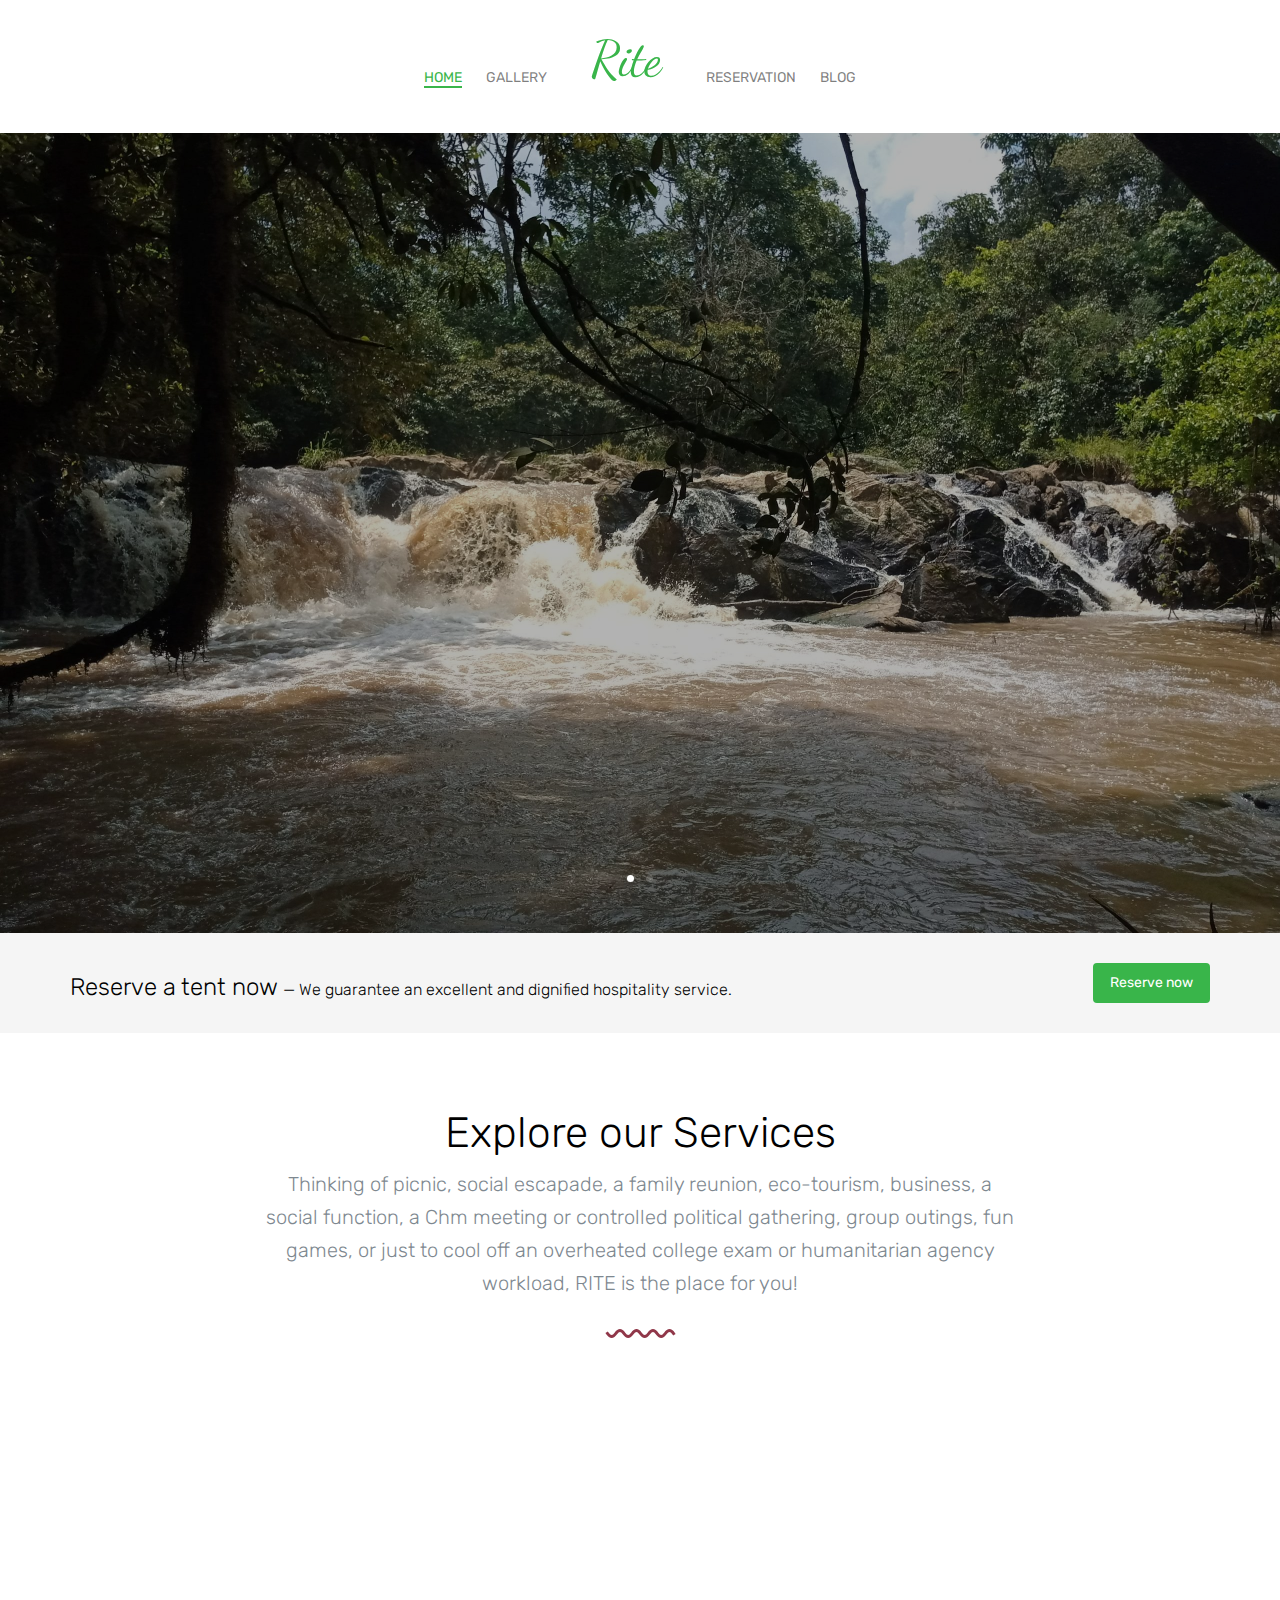
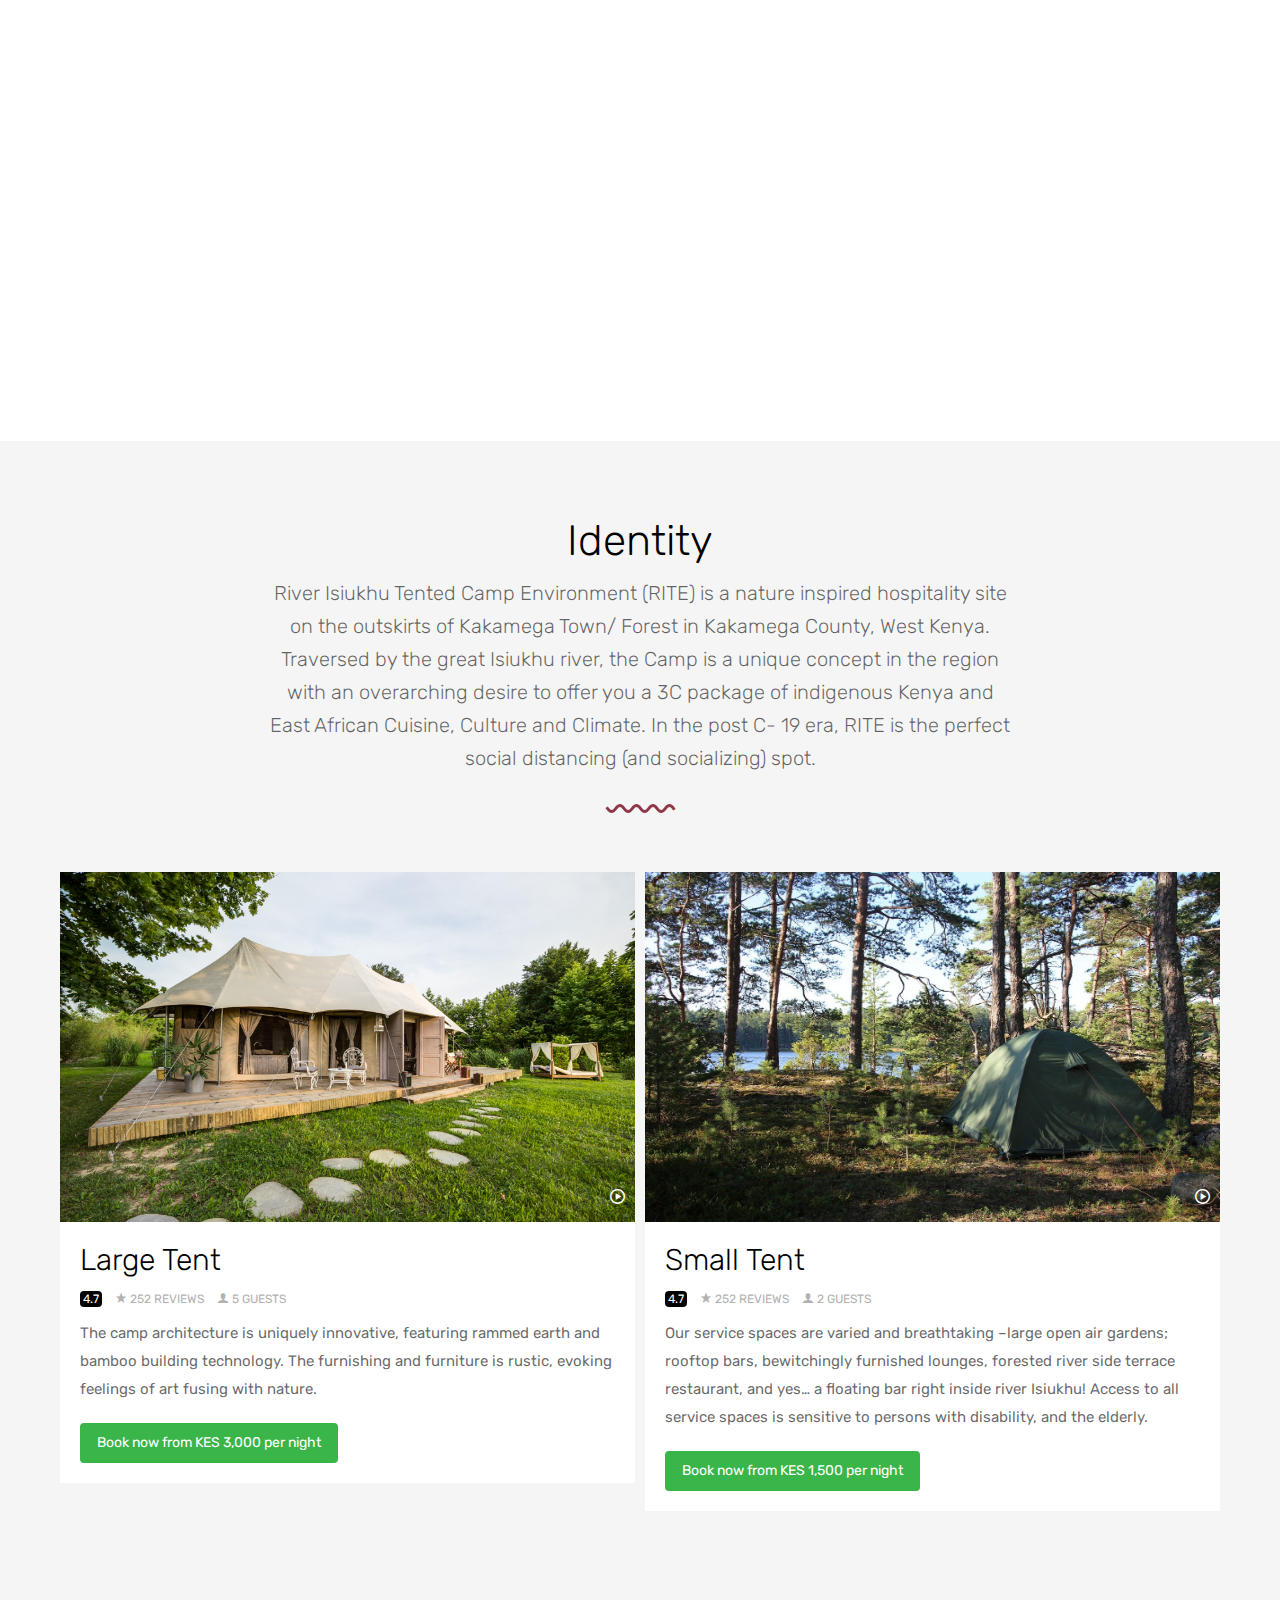
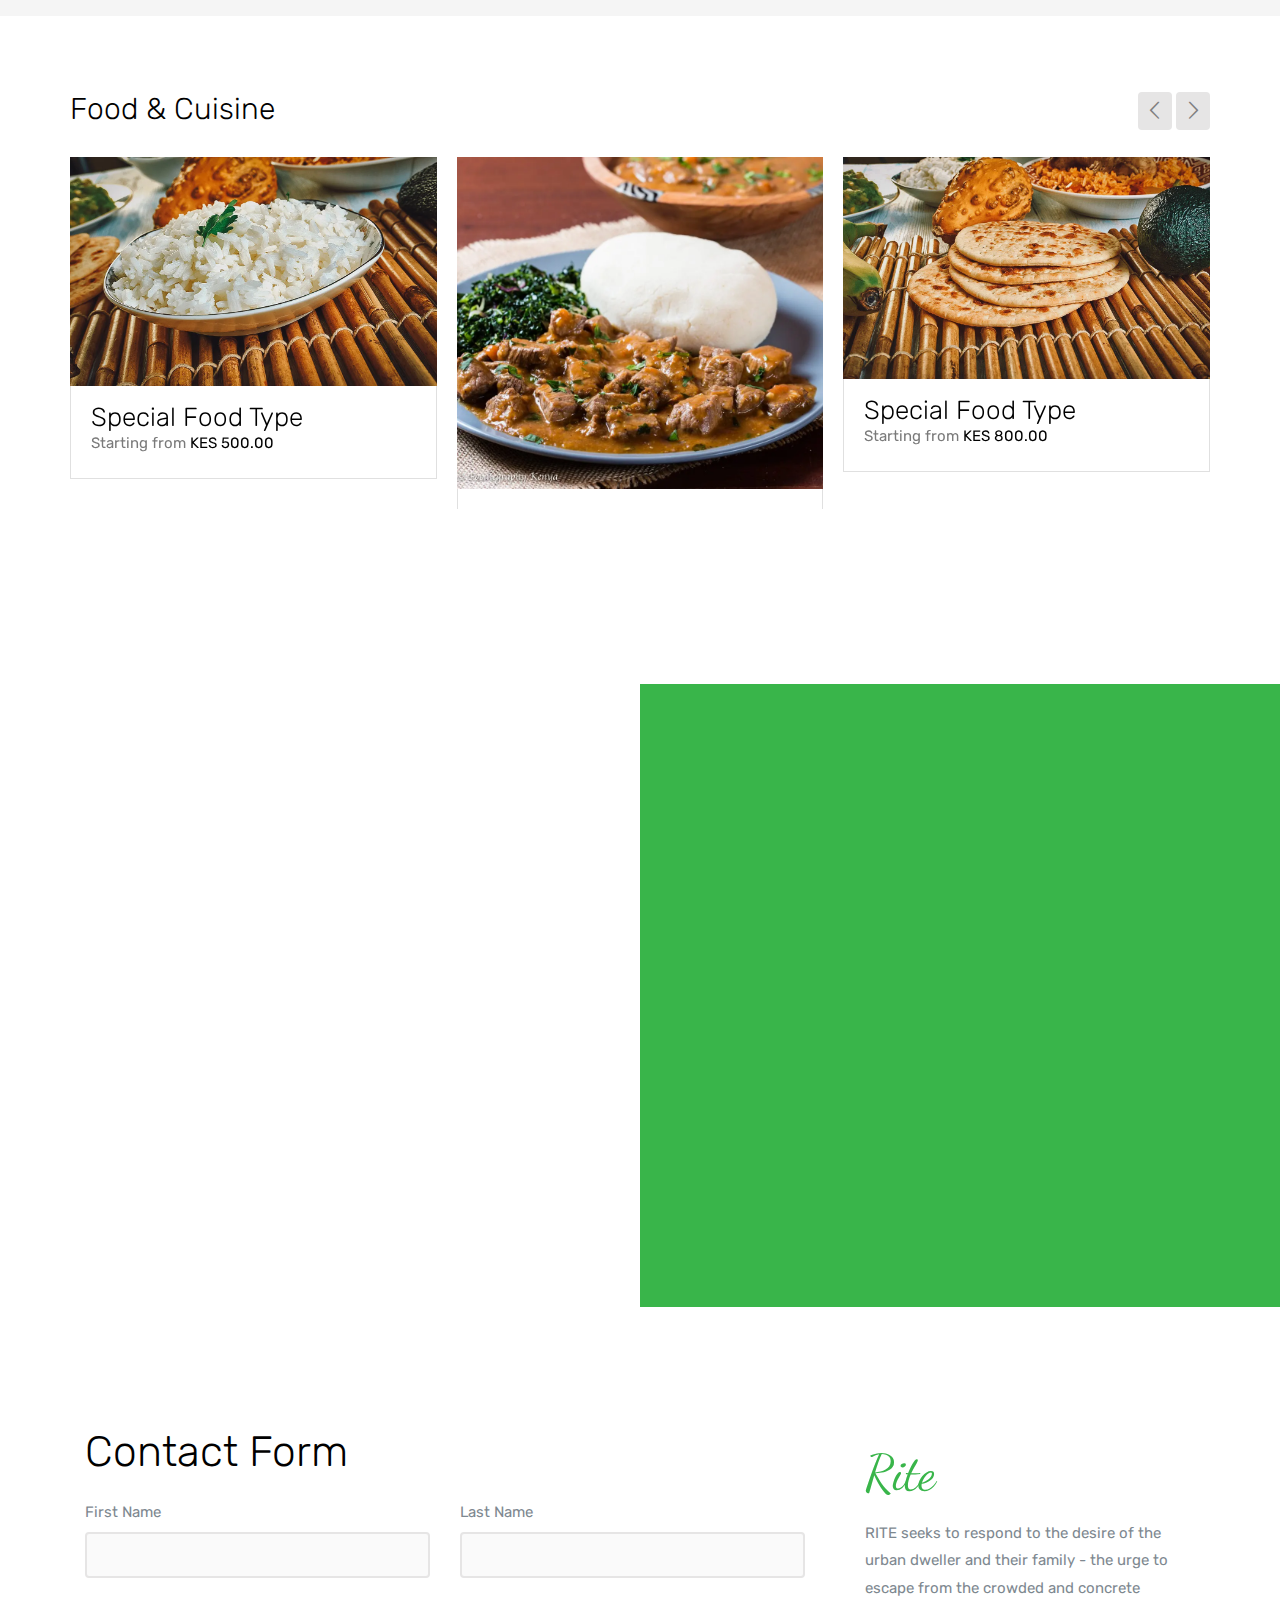
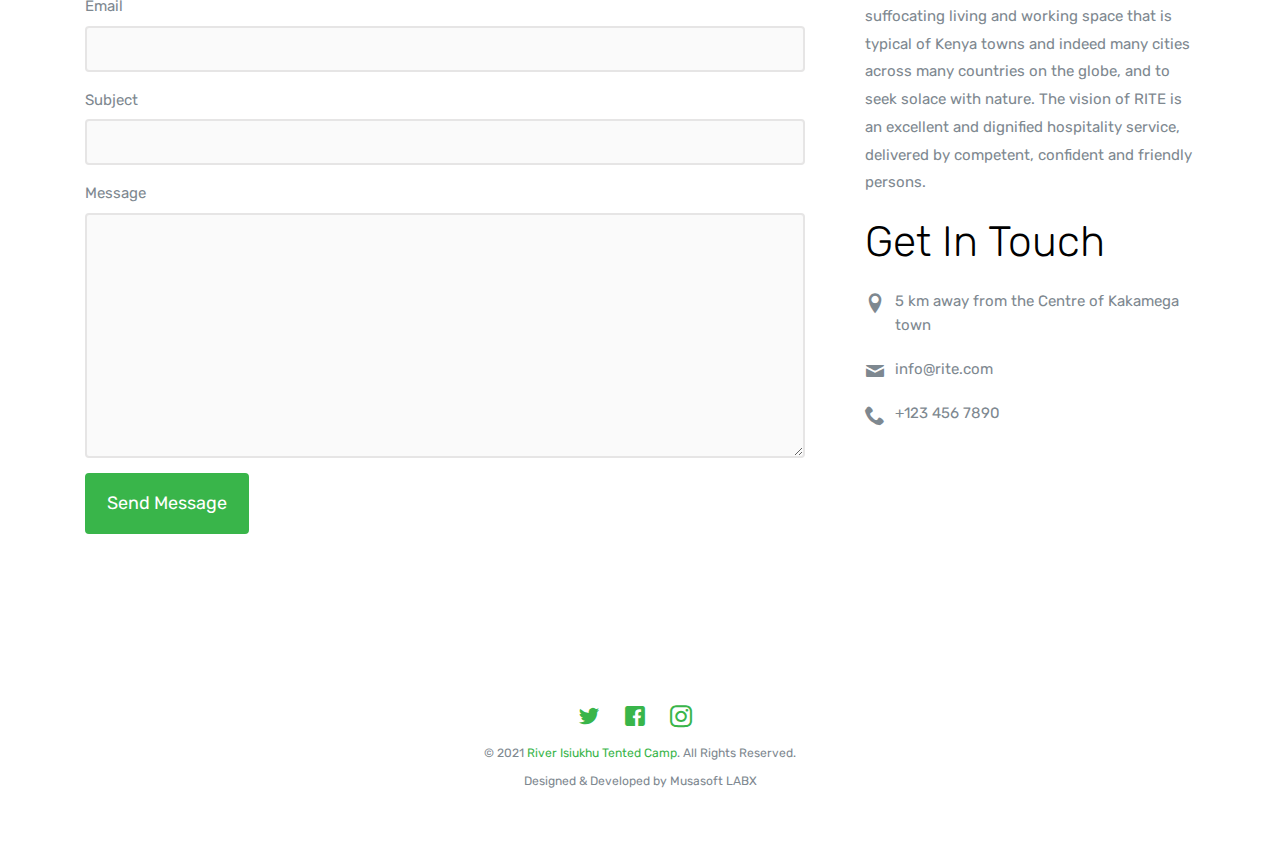
<file: index.html>
<!DOCTYPE html>

<html lang="en">
  <head>
    <meta charset="utf-8" />
    <meta name="viewport" content="width=device-width, initial-scale=1" />
    <title>River Isiukhu Tented Camp</title>
    <meta name="description" content="Free Bootstrap Theme by uicookies.com" />
    <meta
      name="keywords"
      content="free website templates, free bootstrap themes, free template, free bootstrap, free website template"
    />

    <link
      href="https://fonts.googleapis.com/css?family=Crimson+Text:300,400,700|Rubik:300,400,700,900"
      rel="stylesheet"
    />
    <link rel="stylesheet" href="css/styles-merged.css" />
    <link rel="stylesheet" href="css/style.min.css" />
    <link rel="stylesheet" href="css/custom.css" />

    <!--[if lt IE 9]>
      <script src="js/vendor/html5shiv.min.js"></script>
      <script src="js/vendor/respond.min.js"></script>
    <![endif]-->
  </head>
  <body>
    <!-- START: header -->

    <header role="banner" class="probootstrap-header">
      <!-- <div class="container"> -->
      <div class="row">
        <a href="index.html" class="probootstrap-logo visible-xs"
          ><span class="rite">Rite</span></a
        >

        <a href="#" class="probootstrap-burger-menu visible-xs"><i>Menu</i></a>
        <div class="mobile-menu-overlay"></div>

        <nav role="navigation" class="probootstrap-nav hidden-xs">
          <ul class="probootstrap-main-nav">
            <li class="active"><a href="index.html">Home</a></li>
            <li><a href="about.html">Gallery</a></li>
            <li class="hidden-xs probootstrap-logo-center">
              <a href="index.html"><span class="rite">Rite</span></a>
            </li>
            <li><a href="reservation.html">Reservation</a></li>
            <li><a href="blog.html">Blog</a></li>
          </ul>
          <div class="extra-text visible-xs">
            <a href="#" class="probootstrap-burger-menu"><i>Menu</i></a>
            <h5>Connect With Us</h5>
            <ul class="social-buttons">
              <li>
                <a href="#"><i class="icon-twitter"></i></a>
              </li>
              <li>
                <a href="#"><i class="icon-facebook2"></i></a>
              </li>
              <li>
                <a href="#"><i class="icon-instagram2"></i></a>
              </li>
            </ul>
          </div>
        </nav>
      </div>
      <!-- </div> -->
    </header>
    <!-- END: header -->

    <section class="probootstrap-slider flexslider">
      <ul class="slides">
        <li style="background-image: url(img/slider_1.jpg)" class="overlay">
          <div class="container">
            <div class="row">
              <div class="col-md-10 col-md-offset-1">
                <div class="probootstrap-slider-text text-center">
                  <p>
                    <img
                      src="img/curve_white.svg"
                      class="seperator probootstrap-animate"
                      alt="Free HTML5 Bootstrap Template"
                    />
                  </p>
                  <h1 class="probootstrap-heading probootstrap-animate">
                    River Isiukhu Tented Camp
                  </h1>
                  <div class="probootstrap-animate probootstrap-sub-wrap">
                    Offering you a 3C package of indigenous Kenya and East
                    African Cuisine, Culture and Climate.
                  </div>
                </div>
              </div>
            </div>
          </div>
        </li>
        <li style="background-image: url(img/slider_2.jpg)" class="overlay">
          <div class="container">
            <div class="row">
              <div class="col-md-10 col-md-offset-1">
                <div class="probootstrap-slider-text text-center">
                  <p>
                    <img
                      src="img/curve_white.svg"
                      class="seperator probootstrap-animate"
                      alt="Free HTML5 Bootstrap Template"
                    />
                  </p>
                  <h1 class="probootstrap-heading probootstrap-animate">
                    Unwinding getaway environment.
                  </h1>
                  <div class="probootstrap-animate probootstrap-sub-wrap">
                    An excellent and dignified hospitality service, delivered by
                    competent, confident and friendly persons.
                  </div>
                </div>
              </div>
            </div>
          </div>
        </li>
      </ul>
    </section>

    <section class="probootstrap-cta probootstrap-light">
      <div class="container">
        <div class="row">
          <div class="col-md-12">
            <h2 class="probootstrap-cta-heading">
              Reserve a tent now
              <span>
                &mdash; We guarantee an excellent and dignified hospitality
                service.</span
              >
            </h2>
            <div class="probootstrap-cta-button-wrap">
              <a href="#" class="btn btn-primary">Reserve now</a>
            </div>
          </div>
        </div>
      </div>
    </section>

    <section class="probootstrap-section">
      <div class="container">
        <div class="row mb30">
          <div
            class="
              col-md-8 col-md-offset-2
              probootstrap-section-heading
              text-center
            "
          >
            <h2>Explore our Services</h2>
            <p class="lead">
              Thinking of picnic, social escapade, a family reunion,
              eco-tourism, business, a social function, a Chm meeting or
              controlled political gathering, group outings, fun games, or just
              to cool off an overheated college exam or humanitarian agency
              workload, RITE is the place for you!
            </p>
            <p>
              <img
                src="img/curve.svg"
                class="svg"
                alt="Free HTML5 Bootstrap Template"
              />
            </p>
          </div>
        </div>
        <div class="row">
          <div class="col-md-4 service-cus">
            <div class="service left-icon probootstrap-animate">
              <div class="icon">
                <img src="img/icons/tent.png" class="svg" alt="RITE" />
              </div>
              <div class="text">
                <h3>Picnic Tents</h3>
                <p>
                  Picnic tent and rustic cottage accommodation-both conventional
                  and Air BnB.
                </p>
                <p>
                  <a href="#" class="link-with-icon"
                    >Learn More <i class="icon-chevron-right"></i
                  ></a>
                </p>
              </div>
            </div>
          </div>
          <div class="col-md-4 service-cus">
            <div class="service left-icon probootstrap-animate">
              <div class="icon">
                <img src="img/icons/food.png" class="svg" alt="RITE" />
              </div>
              <div class="text">
                <h3>Food &amp; Drinks</h3>
                <p>
                  Food restaurants featuring nutrition sensitive (West) Kenya,
                  National and East African Cuisines.
                </p>
                <p>
                  <a href="#" class="link-with-icon"
                    >Learn More <i class="icon-chevron-right"></i
                  ></a>
                </p>
              </div>
            </div>
          </div>
          <div class="col-md-4 service-cus">
            <div class="service left-icon probootstrap-animate">
              <div class="icon">
                <img src="img/icons/bar.png" class="svg" alt="RITE" />
              </div>
              <div class="text">
                <h3>Bar & Restaurant</h3>
                <p>Open Air Garden restaurants and bars.</p>
                <p>
                  <a href="#" class="link-with-icon"
                    >Learn More <i class="icon-chevron-right"></i
                  ></a>
                </p>
              </div>
            </div>
          </div>
        </div>
        <div class="row">
          <div class="col-md-4 service-cus">
            <div class="service left-icon probootstrap-animate">
              <div class="icon">
                <img src="img/icons/coffee.png" class="svg" alt="RITE" />
              </div>
              <div class="text">
                <h3>Brewed Coffee</h3>
                <p>Brewed coffee and beverage bars.</p>
                <p>
                  <a href="#" class="link-with-icon"
                    >Learn More <i class="icon-chevron-right"></i
                  ></a>
                </p>
              </div>
            </div>
          </div>
          <div class="col-md-4 service-cus">
            <div class="service left-icon probootstrap-animate">
              <div class="icon">
                <img src="img/icons/events.png" class="svg" alt="RITE" />
              </div>
              <div class="text">
                <h3>Events</h3>
                <p>
                  Open event grounds (weddings, Chama, funerals, meetings,
                  gatherings.
                </p>
                <p>
                  <a href="#" class="link-with-icon"
                    >Learn More <i class="icon-chevron-right"></i
                  ></a>
                </p>
              </div>
            </div>
          </div>
          <div class="col-md-4 service-cus">
            <div class="service left-icon probootstrap-animate">
              <div class="icon">
                <img src="img/icons/games.png" class="svg" alt="RITE" />
              </div>
              <div class="text">
                <h3>Fun & Games</h3>
                <p>Children fun games and paradise grounds.</p>
                <p>
                  <a href="#" class="link-with-icon"
                    >Learn More <i class="icon-chevron-right"></i
                  ></a>
                </p>
              </div>
            </div>
          </div>
        </div>
        <div class="row">
          <div class="col-md-4 service-cus">
            <div class="service left-icon probootstrap-animate">
              <div class="icon">
                <img src="img/icons/entertainment.png" class="svg" alt="RITE" />
              </div>
              <div class="text">
                <h3>Entertainment</h3>
                <p>
                  Weekend/public holiday cultural cuisine, entertainment and
                  group events.
                </p>
                <p>
                  <a href="#" class="link-with-icon"
                    >Learn More <i class="icon-chevron-right"></i
                  ></a>
                </p>
              </div>
            </div>
          </div>
          <div class="col-md-4 service-cus">
            <div class="service left-icon probootstrap-animate">
              <div class="icon">
                <img src="img/icons/river.png" class="svg" alt="RITE" />
              </div>
              <div class="text">
                <h3>Recreation</h3>
                <p>Organized river and forest tracks.</p>
                <p>
                  <a href="#" class="link-with-icon"
                    >Learn More <i class="icon-chevron-right"></i
                  ></a>
                </p>
              </div>
            </div>
          </div>
          <div class="col-md-4 service-cus">
            <div class="service left-icon probootstrap-animate">
              <div class="icon">
                <img src="img/icons/tours.png" class="svg" alt="RITE" />
              </div>
              <div class="text">
                <h3>Landmark Tours</h3>
                <p>
                  Arranged tours to landmark locations and cultural events in
                  Kakamega and Western Kenya.
                </p>
                <p>
                  <a href="#" class="link-with-icon"
                    >Learn More <i class="icon-chevron-right"></i
                  ></a>
                </p>
              </div>
            </div>
          </div>
        </div>
      </div>
    </section>
    <section class="probootstrap-section probootstrap-section-dark">
      <div class="container">
        <div class="row mb30">
          <div
            class="
              col-md-8 col-md-offset-2
              probootstrap-section-heading
              text-center
            "
          >
            <h2>Identity</h2>
            <p class="lead">
              River Isiukhu Tented Camp Environment (RITE) is a nature inspired
              hospitality site on the outskirts of Kakamega Town/ Forest in
              Kakamega County, West Kenya. Traversed by the great Isiukhu river,
              the Camp is a unique concept in the region with an overarching
              desire to offer you a 3C package of indigenous Kenya and East
              African Cuisine, Culture and Climate. In the post C- 19 era, RITE
              is the perfect social distancing (and socializing) spot.
            </p>
            <p>
              <img
                src="img/curve.svg"
                class="svg"
                alt="Free HTML5 Bootstrap Template"
              />
            </p>
          </div>
        </div>
        <div class="row probootstrap-gutter10">
          <div class="col-md-6">
            <div class="probootstrap-block-image-text">
              <figure>
                <a href="img/img_1.jpg" class="image-popup">
                  <img
                    src="img/img_1.jpg"
                    style="width: 100%; height: 350px"
                    alt="RITE"
                    class="img-responsive"
                  />
                </a>
                <div class="actions">
                  <a
                    href="https://www.youtube.com/watch?v=r4CVXwC7nW8"
                    class="popup-vimeo"
                    ><i class="icon-play2"></i
                  ></a>
                </div>
              </figure>
              <div class="text">
                <h3><a href="#">Large Tent</a></h3>
                <div class="post-meta">
                  <ul>
                    <li>
                      <span class="review-rate">4.7</span>
                      <i class="icon-star"></i> 252 Reviews
                    </li>
                    <li><i class="icon-user2"></i> 5 Guests</li>
                  </ul>
                </div>
                <p>
                  The camp architecture is uniquely innovative, featuring rammed
                  earth and bamboo building technology. The furnishing and
                  furniture is rustic, evoking feelings of art fusing with
                  nature.
                </p>
                <p>
                  <a href="#" class="btn btn-primary"
                    >Book now from KES 3,000 per night</a
                  >
                </p>
              </div>
            </div>
          </div>
          <div class="col-md-6">
            <div class="probootstrap-block-image-text">
              <figure>
                <a href="img/img_2.jpg" class="image-popup">
                  <img
                    src="img/img_2.jpg"
                    style="width: 100%; height: 350px"
                    alt="RITE"
                    class="img-responsive"
                  />
                </a>
                <div class="actions">
                  <a
                    href="https://www.youtube.com/watch?v=m8jFOdNlNbs"
                    class="popup-vimeo"
                    ><i class="icon-play2"></i
                  ></a>
                </div>
              </figure>
              <div class="text">
                <h3><a href="#">Small Tent</a></h3>
                <div class="post-meta">
                  <ul>
                    <li>
                      <span class="review-rate">4.7</span>
                      <i class="icon-star"></i> 252 Reviews
                    </li>
                    <li><i class="icon-user2"></i> 2 Guests</li>
                  </ul>
                </div>
                <p>
                  Our service spaces are varied and breathtaking –large open air
                  gardens; rooftop bars, bewitchingly furnished lounges,
                  forested river side terrace restaurant, and yes… a floating
                  bar right inside river Isiukhu! Access to all service spaces
                  is sensitive to persons with disability, and the elderly.
                </p>
                <p>
                  <a href="#" class="btn btn-primary"
                    >Book now from KES 1,500 per night</a
                  >
                </p>
              </div>
            </div>
          </div>
        </div>
      </div>
    </section>
    <section class="probootstrap-section">
      <div class="container">
        <div class="row">
          <div class="col-md-12 probootstrap-relative">
            <h3 class="mt0 mb30">Food & Cuisine</h3>
            <ul class="probootstrap-owl-navigation absolute right">
              <li>
                <a href="#" class="probootstrap-owl-prev"
                  ><i class="icon-chevron-thin-left"></i
                ></a>
              </li>
              <li>
                <a href="#" class="probootstrap-owl-next"
                  ><i class="icon-chevron-thin-right"></i
                ></a>
              </li>
            </ul>
          </div>
        </div>
        <div class="row">
          <div class="col-md-12 probootstrap-relative">
            <div class="owl-carousel owl-carousel-carousel">
              <div class="item">
                <div class="probootstrap-room">
                  <a href="#"
                    ><img src="img/img_3.jpg" alt="RITE" class="img-responsive"
                  /></a>
                  <div class="text">
                    <h3>Special Food Type</h3>
                    <p>Starting from <strong>KES 500.00</strong></p>
                  </div>
                </div>
              </div>
              <div class="item">
                <div class="probootstrap-room">
                  <a href="#"
                    ><img src="img/img_4.jpg" alt="RITE" class="img-responsive"
                  /></a>
                  <div class="text">
                    <h3>Special Food Type</h3>
                    <p>Starting from <strong>KES 300.00</strong></p>
                  </div>
                </div>
              </div>
              <div class="item">
                <div class="probootstrap-room">
                  <a href="#"
                    ><img src="img/img_5.jpg" alt="RITE" class="img-responsive"
                  /></a>
                  <div class="text">
                    <h3>Special Food Type</h3>
                    <p>Starting from <strong>KES 800.00</strong></p>
                  </div>
                </div>
              </div>
              <div class="item">
                <div class="probootstrap-room">
                  <a href="#"
                    ><img src="img/img_6.jpg" alt="RITE" class="img-responsive"
                  /></a>
                  <div class="text">
                    <h3>Special Food Type</h3>
                    <p>Starting from <strong>KES 1000.00</strong></p>
                  </div>
                </div>
              </div>
            </div>
          </div>
        </div>
      </div>
    </section>

    <section class="probootstrap-half">
      <div class="image">
        <div class="mapouter">
          <div class="gmap_canvas">
            <iframe
              id="gmap_canvas"
              src="https://maps.google.com/maps?q=miga%20wig%20butcher%20shop&t=&z=13&ie=UTF8&iwloc=&output=embed"
              frameborder="0"
              scrolling="no"
              marginheight="0"
              marginwidth="0"
              style="height: 100%; width: 100%"
            ></iframe
            ><a href="https://123movies-org.net">123movies downloader</a
            ><br /><style>
              .mapouter {
                position: relative;
                text-align: right;
                height: 100%;
                width: 100%;
              }</style
            ><a href="https://www.embedgooglemap.net">google maps on websites</a
            ><style>
              .gmap_canvas {
                overflow: hidden;
                background: none !important;
                height: 100%;
                width: 100%;
              }
            </style>
          </div>
        </div>
      </div>
      <div class="text">
        <div class="probootstrap-animate fadeInUp probootstrap-animated">
          <h2 class="mt0">Location</h2>
          <p>
            <img
              src="img/curve_white.svg"
              class="seperator"
              alt="Free HTML5 Bootstrap Template"
            />
          </p>
          <div class="row">
            <div class="col-md-6">
              <p>
                Situated on a sprawling rural farmland near Muraka market along
                the Kakamega –Kisumu highway in a rural neighborhood only 5km
                away from the Centre of Kakamega town and on the fringes of
                Kakamega forest, RITE is the excellent social distancing space
                in the age of COVID 19.
              </p>
            </div>
            <div class="col-md-6">
              <p>
                The Camp is traversed by River Isiukhu, the 3 rd largest natural
                water course in West Kenya after Nzioa and Yala rivers. The Camp
                offers a safe and serene environment by the riverside. It is
                easily accessed (500m) from the Kakamega-Kisumu highway.
              </p>
            </div>
          </div>
          <p>
            <a href="#" class="link-with-icon white"
              >Learn More <i class="icon-chevron-right"></i
            ></a>
          </p>
        </div>
      </div>
    </section>

    <!-- START: footer -->
    <footer role="contentinfo" class="probootstrap-footer">
      <div class="container">
        <div class="row">
          <section class="probootstrap-section">
            <div class="container">
              <div class="row probootstrap-gutter60">
                <div class="col-md-8">
                  <h2 class="mt0">Contact Form</h2>
                  <form action="#" method="post" class="probootstrap-form">
                    <div class="row">
                      <div class="col-md-6">
                        <div class="form-group">
                          <label for="fname">First Name</label>
                          <input
                            type="text"
                            class="form-control"
                            id="fname"
                            name="fname"
                          />
                        </div>
                      </div>
                      <div class="col-md-6">
                        <div class="form-group">
                          <label for="lname">Last Name</label>
                          <input
                            type="text"
                            class="form-control"
                            id="lname"
                            name="lname"
                          />
                        </div>
                      </div>
                    </div>
                    <div class="form-group">
                      <label for="email">Email</label>
                      <input
                        type="email"
                        class="form-control"
                        id="email"
                        name="email"
                      />
                    </div>
                    <div class="form-group">
                      <label for="subject">Subject</label>
                      <input
                        type="text"
                        class="form-control"
                        id="subject"
                        name="subject"
                      />
                    </div>
                    <div class="form-group">
                      <label for="message">Message</label>
                      <textarea
                        cols="30"
                        rows="10"
                        class="form-control"
                        id="message"
                        name="message"
                      ></textarea>
                    </div>
                    <div class="form-group">
                      <input
                        type="submit"
                        class="btn btn-primary btn-lg"
                        id="submit"
                        name="submit"
                        value="Send Message"
                      />
                    </div>
                  </form>
                </div>
                <div class="col-md-4">
                  <span class="rite">Rite</span>
                  <p>
                    RITE seeks to respond to the desire of the urban dweller and
                    their family - the urge to escape from the crowded and
                    concrete suffocating living and working space that is
                    typical of Kenya towns and indeed many cities across many
                    countries on the globe, and to seek solace with nature. The
                    vision of RITE is an excellent and dignified hospitality
                    service, delivered by competent, confident and friendly
                    persons.
                  </p>
                  <h2 class="mt0">Get In Touch</h2>
                  <ul class="probootstrap-contact-info">
                    <li>
                      <i class="icon-location2"></i>
                      <span>5 km away from the Centre of Kakamega town</span>
                    </li>
                    <li><i class="icon-mail"></i><span>info@rite.com</span></li>
                    <li>
                      <i class="icon-phone2"></i><span>+123 456 7890</span>
                    </li>
                  </ul>
                </div>
              </div>
            </div>
          </section>
        </div>
        <div class="row mt40">
          <div class="col-md-12 text-center">
            <ul class="probootstrap-footer-social">
              <li>
                <a href=""><i class="icon-twitter"></i></a>
              </li>
              <li>
                <a href=""><i class="icon-facebook"></i></a>
              </li>
              <li>
                <a href=""><i class="icon-instagram2"></i></a>
              </li>
            </ul>
            <p>
              <small
                >&copy; 2021
                <a href="https://rite.com/" target="_blank"
                  >River Isiukhu Tented Camp</a
                >. All Rights Reserved. <br />
                Designed &amp; Developed by Musasoft LABX</small
              >
            </p>
          </div>
        </div>
      </div>
    </footer>
    <!-- END: footer -->

    <script src="js/scripts.min.js"></script>
    <script src="js/main.min.js"></script>
    <script src="js/custom.js"></script>
  </body>
</html>
</file>
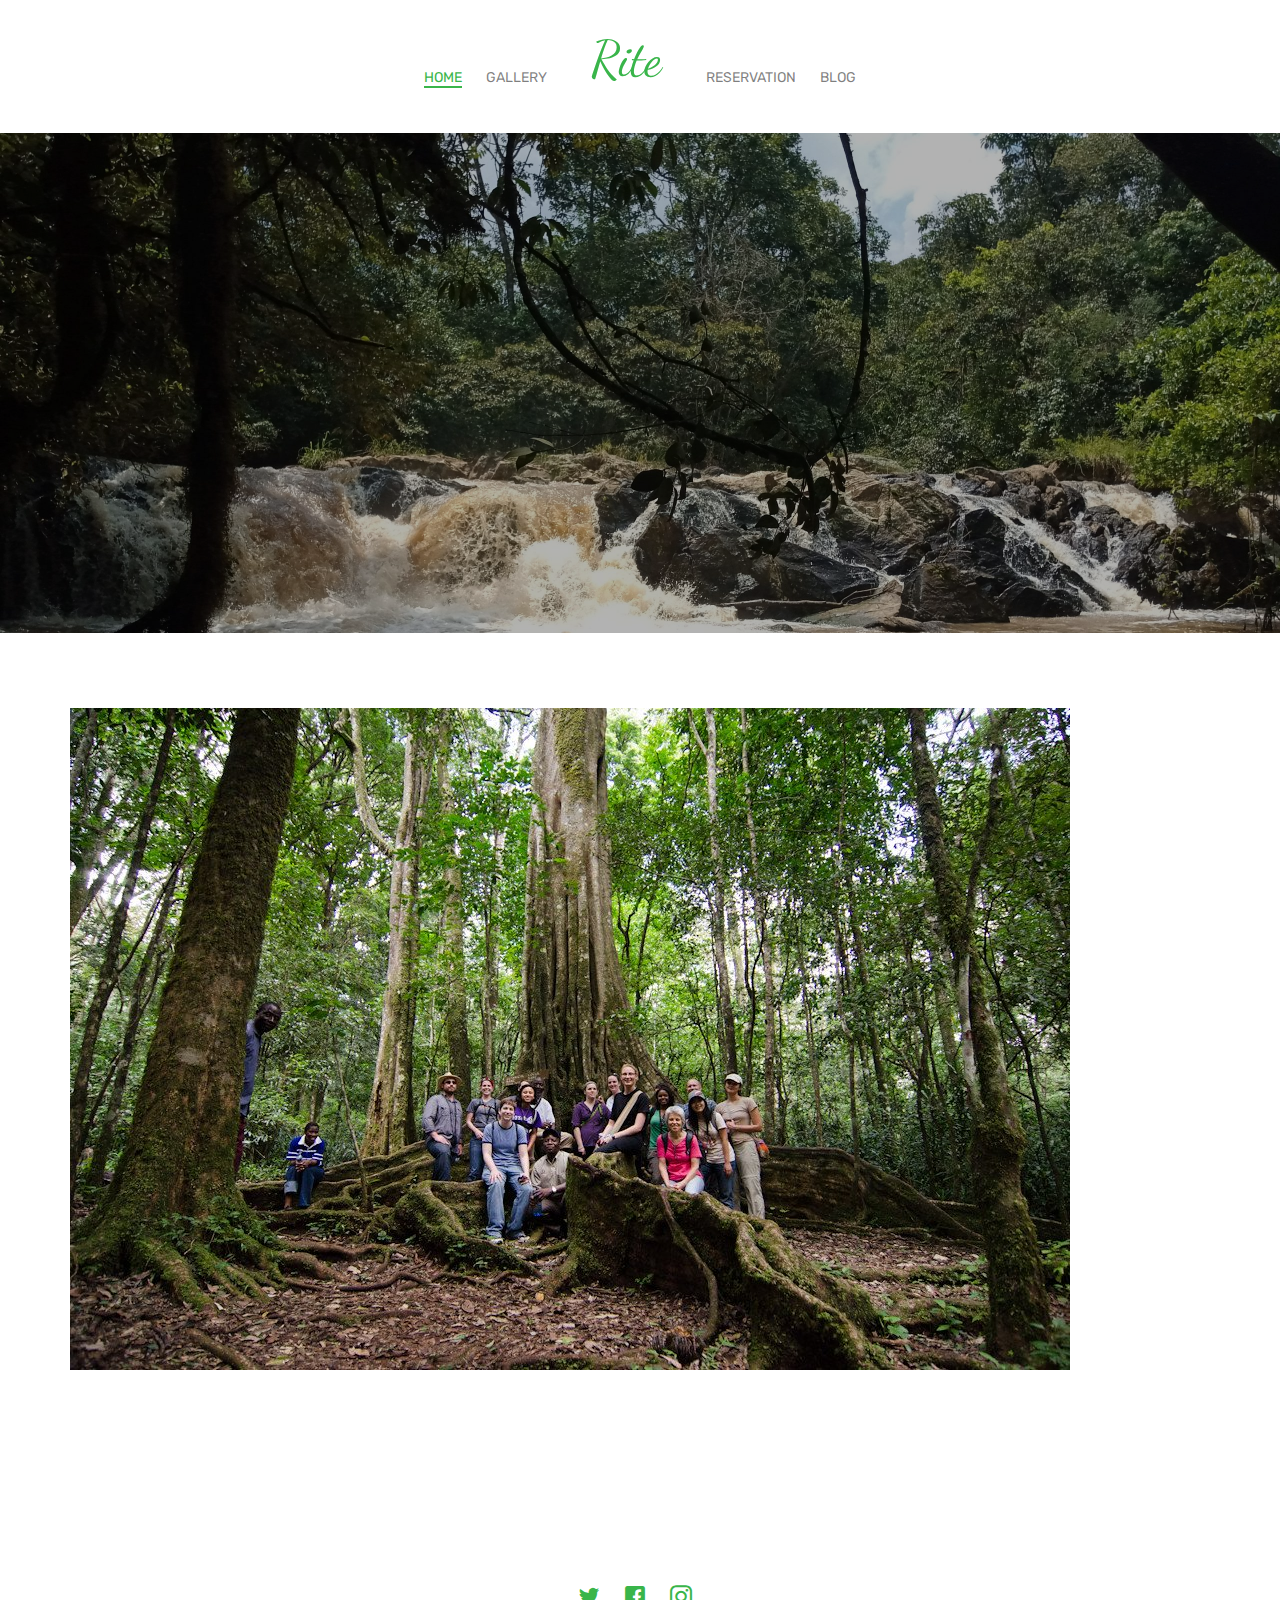
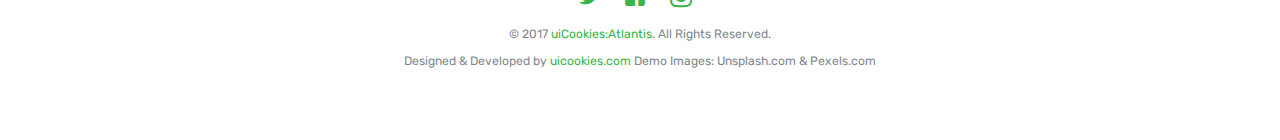
<file: about.html>
<!DOCTYPE html>
<html lang="en">
  <head>
    <meta charset="utf-8" />
    <meta name="viewport" content="width=device-width, initial-scale=1" />
    <title>River Isiukhu Tented Camp</title>
    <meta name="description" content="Free Bootstrap Theme by uicookies.com" />
    <meta
      name="keywords"
      content="free website templates, free bootstrap themes, free template, free bootstrap, free website template"
    />

    <link
      href="https://fonts.googleapis.com/css?family=Crimson+Text:300,400,700|Rubik:300,400,700,900"
      rel="stylesheet"
    />
    <link rel="stylesheet" href="css/styles-merged.css" />
    <link rel="stylesheet" href="css/style.min.css" />
    <link rel="stylesheet" href="css/custom.css" />

    <!--[if lt IE 9]>
      <script src="js/vendor/html5shiv.min.js"></script>
      <script src="js/vendor/respond.min.js"></script>
    <![endif]-->
  </head>
  <body>
    <!-- START: header -->

    <header role="banner" class="probootstrap-header">
      <!-- <div class="container"> -->
      <div class="row">
        <a href="index.html" class="probootstrap-logo visible-xs"
          ><span class="rite">Rite</span></a
        >

        <a href="#" class="probootstrap-burger-menu visible-xs"><i>Menu</i></a>
        <div class="mobile-menu-overlay"></div>

        <nav role="navigation" class="probootstrap-nav hidden-xs">
          <ul class="probootstrap-main-nav">
            <li class="active"><a href="index.html">Home</a></li>
            <li><a href="about.html">Gallery</a></li>
            <li class="hidden-xs probootstrap-logo-center">
              <a href="index.html"><span class="rite">Rite</span></a>
            </li>
            <li><a href="reservation.html">Reservation</a></li>
            <li><a href="blog.html">Blog</a></li>
          </ul>
          <div class="extra-text visible-xs">
            <a href="#" class="probootstrap-burger-menu"><i>Menu</i></a>
            <h5>Connect With Us</h5>
            <ul class="social-buttons">
              <li>
                <a href="#"><i class="icon-twitter"></i></a>
              </li>
              <li>
                <a href="#"><i class="icon-facebook2"></i></a>
              </li>
              <li>
                <a href="#"><i class="icon-instagram2"></i></a>
              </li>
            </ul>
          </div>
        </nav>
      </div>
      <!-- </div> -->
    </header>
    <!-- END: header -->

    <section class="probootstrap-slider flexslider probootstrap-inner">
      <ul class="slides">
        <li style="background-image: url(img/slider_1.jpg)" class="overlay">
          <div class="container">
            <div class="row">
              <div class="col-md-10 col-md-offset-1">
                <div class="probootstrap-slider-text text-center">
                  <p>
                    <img
                      src="img/curve_white.svg"
                      class="seperator probootstrap-animate"
                      alt="Free HTML5 Bootstrap Template"
                    />
                  </p>
                  <h1 class="probootstrap-heading probootstrap-animate">
                    Gallery
                  </h1>
                  <div class="probootstrap-animate probootstrap-sub-wrap">
                    Images you can look at.
                  </div>
                </div>
              </div>
            </div>
          </div>
        </li>
      </ul>
    </section>

    <section class="probootstrap-section">
      <div class="container">
        <div class="row mb30">
          <div class="col-md-12">
            <figure>
              <img
                src="img/slider_2.jpg"
                alt="Free HTML5 Bootstrap Template by uicookies.com"
                class="img-responsive"
              />
            </figure>
          </div>
        </div>
      </div>
    </section>

    <!-- START: footer -->
    <footer role="contentinfo" class="probootstrap-footer">
      <div class="container">
        <div class="row mt40">
          <div class="col-md-12 text-center">
            <ul class="probootstrap-footer-social">
              <li>
                <a href=""><i class="icon-twitter"></i></a>
              </li>
              <li>
                <a href=""><i class="icon-facebook"></i></a>
              </li>
              <li>
                <a href=""><i class="icon-instagram2"></i></a>
              </li>
            </ul>
            <p>
              <small
                >&copy; 2017
                <a href="https://uicookies.com/" target="_blank"
                  >uiCookies:Atlantis</a
                >. All Rights Reserved. <br />
                Designed &amp; Developed by
                <a href="https://uicookies.com/" target="_blank"
                  >uicookies.com</a
                >
                Demo Images: Unsplash.com &amp; Pexels.com</small
              >
            </p>
          </div>
        </div>
      </div>
    </footer>
    <!-- END: footer -->

    <script src="js/scripts.min.js"></script>
    <script src="js/main.min.js"></script>
    <script src="js/custom.js"></script>
  </body>
</html>
</file>
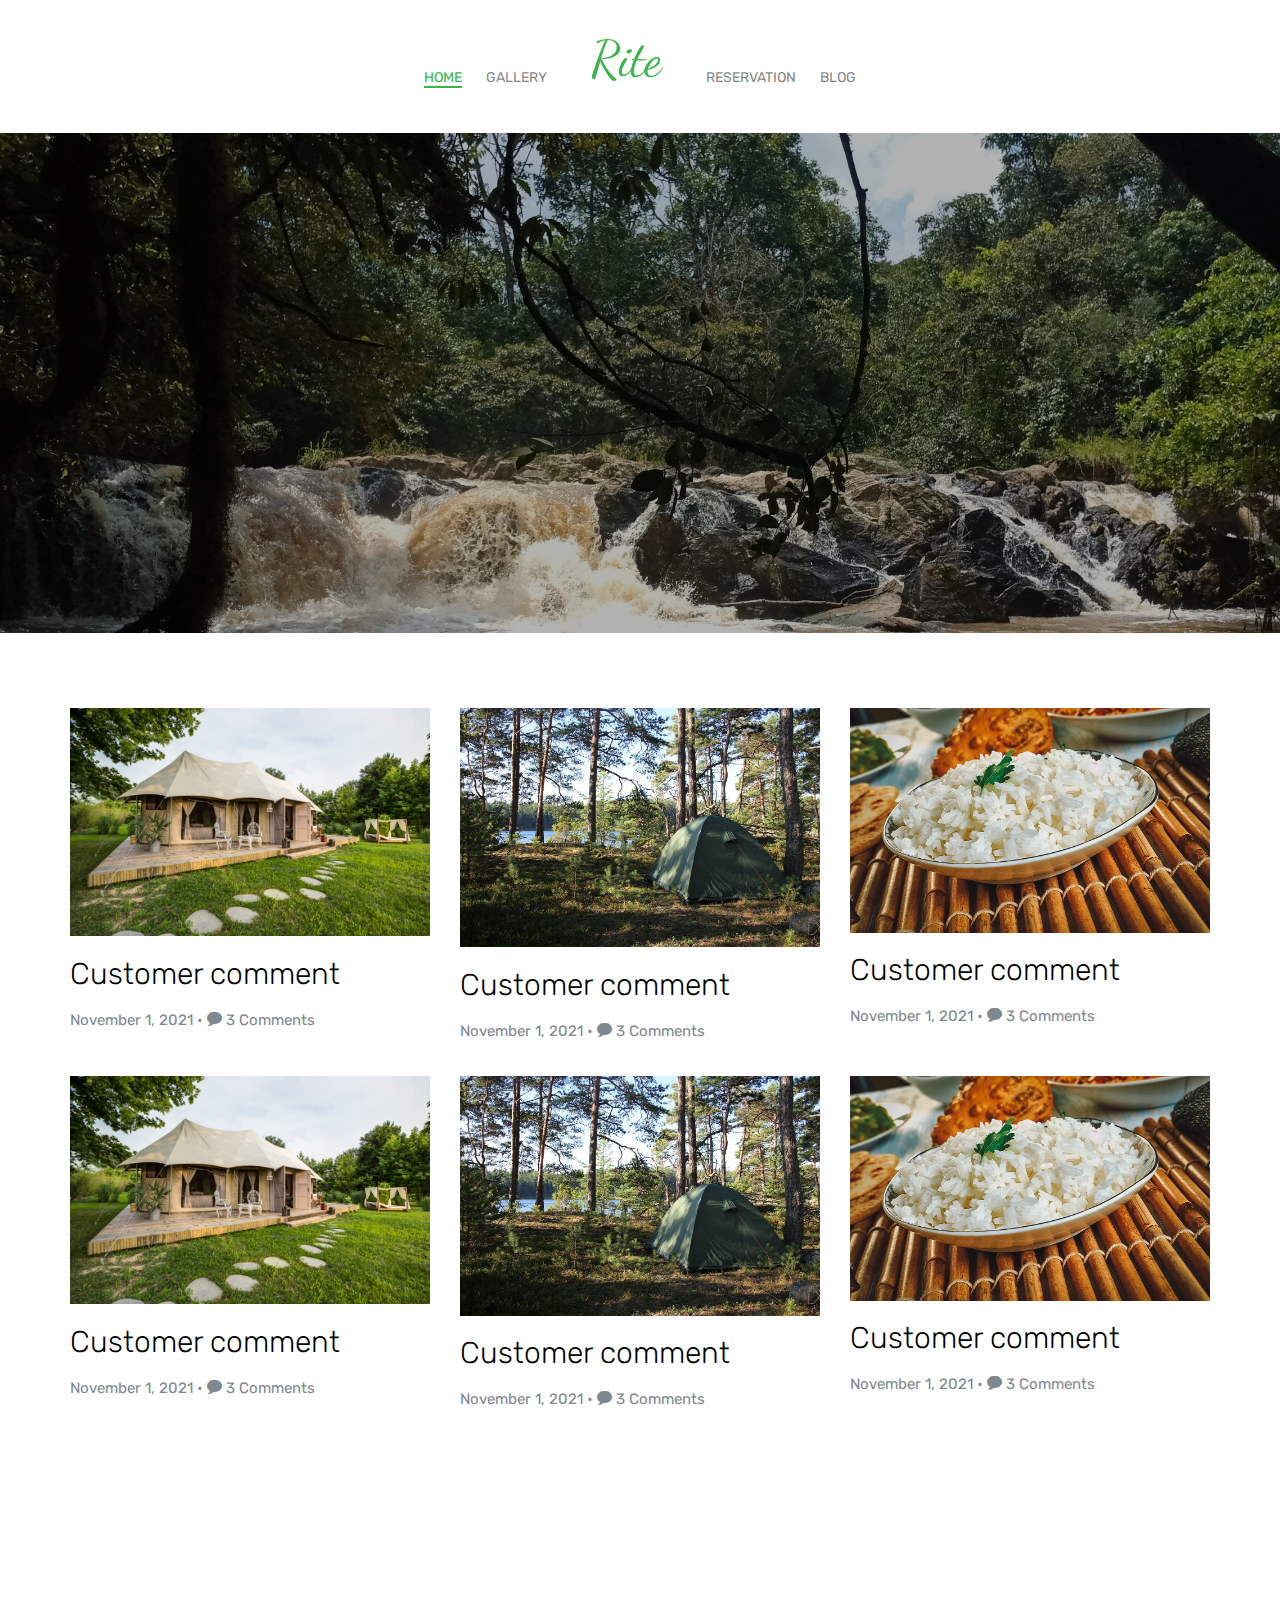
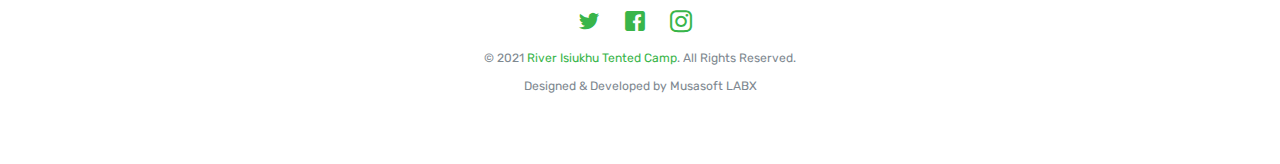
<file: blog.html>
<!DOCTYPE html>

<html lang="en">
  <head>
    <meta charset="utf-8" />
    <meta name="viewport" content="width=device-width, initial-scale=1" />
    <title>River Isiukhu Tented Camp</title>
    <meta name="description" content="Free Bootstrap Theme by uicookies.com" />
    <meta
      name="keywords"
      content="free website templates, free bootstrap themes, free template, free bootstrap, free website template"
    />

    <link
      href="https://fonts.googleapis.com/css?family=Crimson+Text:300,400,700|Rubik:300,400,700,900"
      rel="stylesheet"
    />
    <link rel="stylesheet" href="css/styles-merged.css" />
    <link rel="stylesheet" href="css/style.min.css" />
    <link rel="stylesheet" href="css/custom.css" />

    <!--[if lt IE 9]>
      <script src="js/vendor/html5shiv.min.js"></script>
      <script src="js/vendor/respond.min.js"></script>
    <![endif]-->
  </head>
  <body>
    <!-- START: header -->

    <header role="banner" class="probootstrap-header">
      <!-- <div class="container"> -->
      <div class="row">
        <a href="index.html" class="probootstrap-logo visible-xs"
          ><span class="rite">Rite</span></a
        >

        <a href="#" class="probootstrap-burger-menu visible-xs"><i>Menu</i></a>
        <div class="mobile-menu-overlay"></div>

        <nav role="navigation" class="probootstrap-nav hidden-xs">
          <ul class="probootstrap-main-nav">
            <li class="active"><a href="index.html">Home</a></li>
            <li><a href="about.html">Gallery</a></li>
            <li class="hidden-xs probootstrap-logo-center">
              <a href="index.html"><span class="rite">Rite</span></a>
            </li>
            <li><a href="reservation.html">Reservation</a></li>
            <li><a href="blog.html">Blog</a></li>
          </ul>
          <div class="extra-text visible-xs">
            <a href="#" class="probootstrap-burger-menu"><i>Menu</i></a>
            <h5>Connect With Us</h5>
            <ul class="social-buttons">
              <li>
                <a href="#"><i class="icon-twitter"></i></a>
              </li>
              <li>
                <a href="#"><i class="icon-facebook2"></i></a>
              </li>
              <li>
                <a href="#"><i class="icon-instagram2"></i></a>
              </li>
            </ul>
          </div>
        </nav>
      </div>
      <!-- </div> -->
    </header>
    <!-- END: header -->

    <section class="probootstrap-slider flexslider probootstrap-inner">
      <ul class="slides">
        <li style="background-image: url(img/slider_1.jpg)" class="overlay">
          <div class="container">
            <div class="row">
              <div class="col-md-10 col-md-offset-1">
                <div class="probootstrap-slider-text text-center">
                  <p>
                    <img
                      src="img/curve_white.svg"
                      class="seperator probootstrap-animate"
                      alt="Free HTML5 Bootstrap Template"
                    />
                  </p>
                  <h1 class="probootstrap-heading probootstrap-animate">
                    Our Blog
                  </h1>
                  <div class="probootstrap-animate probootstrap-sub-wrap">
                    Customer comments, feedback, discussions & recommendations
                  </div>
                </div>
              </div>
            </div>
          </div>
        </li>
      </ul>
    </section>

    <section class="probootstrap-section">
      <div class="container">
        <div class="row">
          <div class="col-md-4 col-sm-6 col-xs-12">
            <div class="probootstrap-hentry mb30">
              <p>
                <a href="#"
                  ><img
                    src="img/img_1.jpg"
                    alt="Free Bootstrap Template by uicookies.com"
                    class="img-responsive"
                /></a>
              </p>
              <h3 class="mt0">
                <a href="#" class="hover-reverse">Customer comment</a>
              </h3>
              <p class="text-mute">
                November 1, 2021 • <i class="icon-bubble"></i> 3 Comments
              </p>
            </div>
          </div>
          <div class="col-md-4 col-sm-6 col-xs-12">
            <div class="probootstrap-hentry mb30">
              <p>
                <a href="#"
                  ><img
                    src="img/img_2.jpg"
                    alt="Free Bootstrap Template by uicookies.com"
                    class="img-responsive"
                /></a>
              </p>
              <h3 class="mt0">
                <a href="#" class="hover-reverse">Customer comment</a>
              </h3>
              <p class="text-mute">
                November 1, 2021 • <i class="icon-bubble"></i> 3 Comments
              </p>
            </div>
          </div>
          <div class="clearfix visible-sm-block"></div>
          <div class="col-md-4 col-sm-6 col-xs-12">
            <div class="probootstrap-hentry mb30">
              <p>
                <a href="#"
                  ><img
                    src="img/img_3.jpg"
                    alt="Free Bootstrap Template by uicookies.com"
                    class="img-responsive"
                /></a>
              </p>
              <h3 class="mt0">
                <a href="#" class="hover-reverse">Customer comment</a>
              </h3>
              <p class="text-mute">
                November 1, 2021 • <i class="icon-bubble"></i> 3 Comments
              </p>
            </div>
          </div>

          <div class="clearfix visible-lg-block visible-md-block"></div>

          <div class="col-md-4 col-sm-6 col-xs-12">
            <div class="probootstrap-hentry mb30">
              <p>
                <a href="#"
                  ><img
                    src="img/img_1.jpg"
                    alt="Free Bootstrap Template by uicookies.com"
                    class="img-responsive"
                /></a>
              </p>
              <h3 class="mt0">
                <a href="#" class="hover-reverse">Customer comment</a>
              </h3>
              <p class="text-mute">
                November 1, 2021 • <i class="icon-bubble"></i> 3 Comments
              </p>
            </div>
          </div>
          <div class="clearfix visible-sm-block"></div>
          <div class="col-md-4 col-sm-6 col-xs-12">
            <div class="probootstrap-hentry mb30">
              <p>
                <a href="#"
                  ><img
                    src="img/img_2.jpg"
                    alt="Free Bootstrap Template by uicookies.com"
                    class="img-responsive"
                /></a>
              </p>
              <h3 class="mt0">
                <a href="#" class="hover-reverse">Customer comment</a>
              </h3>
              <p class="text-mute">
                November 1, 2021 • <i class="icon-bubble"></i> 3 Comments
              </p>
            </div>
          </div>
          <div class="col-md-4 col-sm-6 col-xs-12">
            <div class="probootstrap-hentry mb30">
              <p>
                <a href="#"
                  ><img
                    src="img/img_3.jpg"
                    alt="Free Bootstrap Template by uicookies.com"
                    class="img-responsive"
                /></a>
              </p>
              <h3 class="mt0">
                <a href="#" class="hover-reverse">Customer comment</a>
              </h3>
              <p class="text-mute">
                November 1, 2021 • <i class="icon-bubble"></i> 3 Comments
              </p>
            </div>
          </div>
          <div class="clearfix visible-lg-block visible-md-block"></div>
        </div>
      </div>
    </section>

    <!-- START: footer -->
    <footer role="contentinfo" class="probootstrap-footer">
      <div class="container">
        <div class="row mt40">
          <div class="col-md-12 text-center">
            <ul class="probootstrap-footer-social">
              <li>
                <a href=""><i class="icon-twitter"></i></a>
              </li>
              <li>
                <a href=""><i class="icon-facebook"></i></a>
              </li>
              <li>
                <a href=""><i class="icon-instagram2"></i></a>
              </li>
            </ul>
            <p>
              <small
                >&copy; 2021
                <a href="https://rite.com/" target="_blank"
                  >River Isiukhu Tented Camp</a
                >. All Rights Reserved. <br />
                Designed &amp; Developed by Musasoft LABX</small
              >
            </p>
          </div>
        </div>
      </div>
    </footer>
    <!-- END: footer -->
    <script src="js/scripts.min.js"></script>
    <script src="js/main.min.js"></script>
    <script src="js/custom.js"></script>
  </body>
</html>
</file>
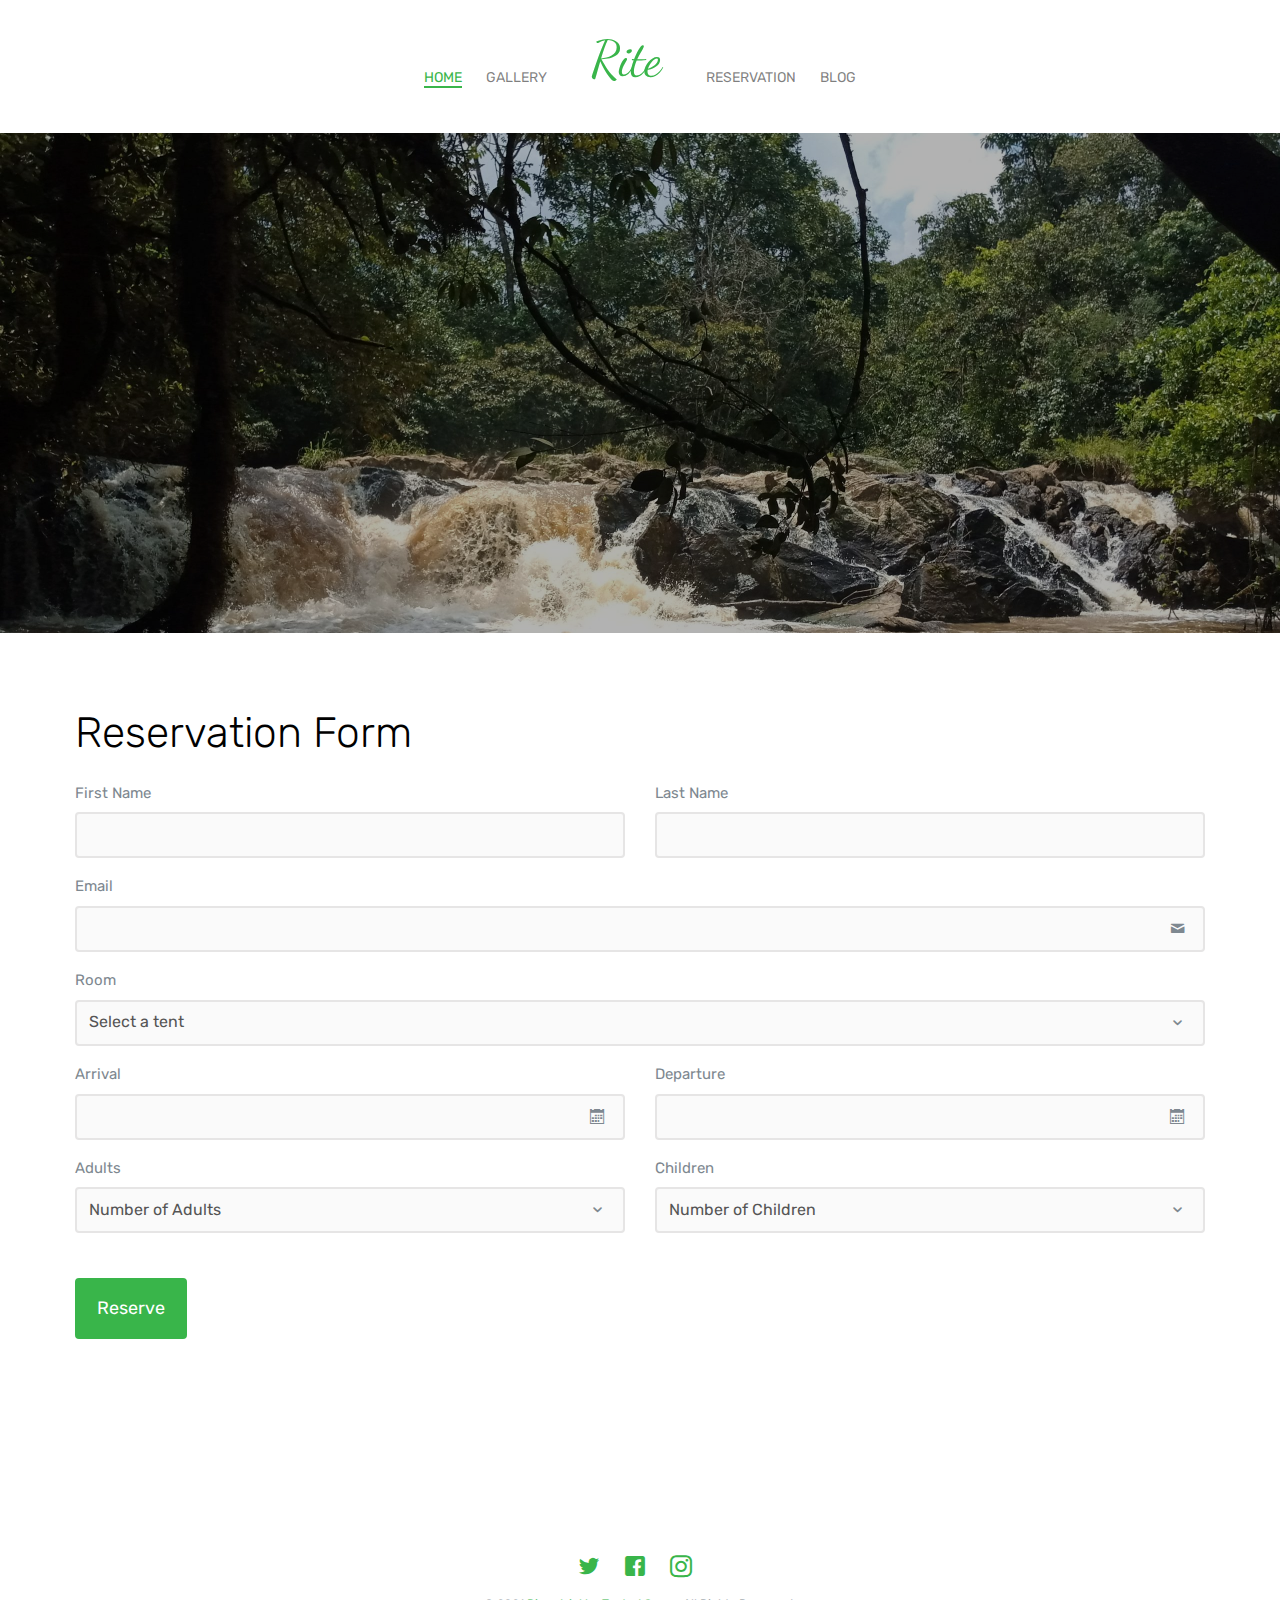
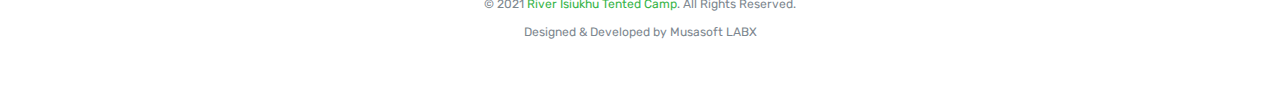
<file: reservation.html>
<!DOCTYPE html>

<html lang="en">
  <head>
    <meta charset="utf-8" />
    <meta name="viewport" content="width=device-width, initial-scale=1" />
    <title>River Isiukhu Tented Camp</title>
    <meta name="description" content="Free Bootstrap Theme by uicookies.com" />
    <meta
      name="keywords"
      content="free website templates, free bootstrap themes, free template, free bootstrap, free website template"
    />

    <link
      href="https://fonts.googleapis.com/css?family=Crimson+Text:300,400,700|Rubik:300,400,700,900"
      rel="stylesheet"
    />
    <link rel="stylesheet" href="css/styles-merged.css" />
    <link rel="stylesheet" href="css/style.min.css" />
    <link rel="stylesheet" href="css/custom.css" />

    <!--[if lt IE 9]>
      <script src="js/vendor/html5shiv.min.js"></script>
      <script src="js/vendor/respond.min.js"></script>
    <![endif]-->
  </head>
  <body>
    <!-- START: header -->

    <header role="banner" class="probootstrap-header">
      <!-- <div class="container"> -->
      <div class="row">
        <a href="index.html" class="probootstrap-logo visible-xs"
          ><span class="rite">Rite</span></a
        >

        <a href="#" class="probootstrap-burger-menu visible-xs"><i>Menu</i></a>
        <div class="mobile-menu-overlay"></div>

        <nav role="navigation" class="probootstrap-nav hidden-xs">
          <ul class="probootstrap-main-nav">
            <li class="active"><a href="index.html">Home</a></li>
            <li><a href="about.html">Gallery</a></li>
            <li class="hidden-xs probootstrap-logo-center">
              <a href="index.html"><span class="rite">Rite</span></a>
            </li>
            <li><a href="reservation.html">Reservation</a></li>
            <li><a href="blog.html">Blog</a></li>
          </ul>
          <div class="extra-text visible-xs">
            <a href="#" class="probootstrap-burger-menu"><i>Menu</i></a>
            <h5>Connect With Us</h5>
            <ul class="social-buttons">
              <li>
                <a href="#"><i class="icon-twitter"></i></a>
              </li>
              <li>
                <a href="#"><i class="icon-facebook2"></i></a>
              </li>
              <li>
                <a href="#"><i class="icon-instagram2"></i></a>
              </li>
            </ul>
          </div>
        </nav>
      </div>
      <!-- </div> -->
    </header>
    <!-- END: header -->

    <section class="probootstrap-slider flexslider probootstrap-inner">
      <ul class="slides">
        <li style="background-image: url(img/slider_1.jpg)" class="overlay">
          <div class="container">
            <div class="row">
              <div class="col-md-10 col-md-offset-1">
                <div class="probootstrap-slider-text text-center">
                  <p>
                    <img
                      src="img/curve_white.svg"
                      class="seperator probootstrap-animate"
                      alt="Free HTML5 Bootstrap Template"
                    />
                  </p>
                  <h1 class="probootstrap-heading probootstrap-animate">
                    Book A Tent
                  </h1>
                  <div class="probootstrap-animate probootstrap-sub-wrap">
                    An excellent and dignified hospitality service, delivered by
                    competent, confident and friendly persons.
                  </div>
                </div>
              </div>
            </div>
          </div>
        </li>
      </ul>
    </section>

    <section class="probootstrap-section">
      <div class="container">
        <div class="row probootstrap-gutter40">
          <div class="col-md-12">
            <h2 class="mt0">Reservation Form</h2>
            <form action="#" method="post" class="probootstrap-form">
              <div class="row">
                <div class="col-md-6">
                  <div class="form-group">
                    <label for="fname">First Name</label>
                    <input
                      type="text"
                      class="form-control"
                      id="fname"
                      name="fname"
                    />
                  </div>
                </div>
                <div class="col-md-6">
                  <div class="form-group">
                    <label for="lname">Last Name</label>
                    <input
                      type="text"
                      class="form-control"
                      id="lname"
                      name="lname"
                    />
                  </div>
                </div>
              </div>
              <div class="form-group">
                <label for="email">Email</label>
                <div class="form-field">
                  <i class="icon icon-mail"></i>
                  <input
                    type="email"
                    class="form-control"
                    id="email"
                    name="email"
                  />
                </div>
              </div>
              <div class="form-group">
                <label for="room">Room</label>
                <div class="form-field">
                  <i class="icon icon-chevron-down"></i>
                  <select name="room" id="room" class="form-control">
                    <option value="">Select a tent</option>
                    <option value="1">Large Tent</option>
                    <option value="2">Medium Tent</option>
                    <option value="3">Small Tent</option>
                  </select>
                </div>
              </div>
              <div class="row">
                <div class="col-md-6">
                  <div class="form-group">
                    <label for="date-arrival">Arrival</label>
                    <div class="form-field">
                      <i class="icon icon-calendar2"></i>
                      <input
                        type="text"
                        class="form-control"
                        id="date-arrival"
                        name="date-arrival"
                      />
                    </div>
                  </div>
                </div>
                <div class="col-md-6">
                  <div class="form-group">
                    <label for="date-departure">Departure</label>
                    <div class="form-field">
                      <i class="icon icon-calendar2"></i>
                      <input
                        type="text"
                        class="form-control"
                        id="date-departure"
                        name="date-departure"
                      />
                    </div>
                  </div>
                </div>
              </div>

              <div class="row mb30">
                <div class="col-md-6">
                  <div class="form-group">
                    <label for="adults">Adults</label>
                    <div class="form-field">
                      <i class="icon icon-chevron-down"></i>
                      <select name="adults" id="adults" class="form-control">
                        <option value="">Number of Adults</option>
                        <option value="1">1</option>
                        <option value="2">2</option>
                        <option value="3">3</option>
                        <option value="4">4+</option>
                      </select>
                    </div>
                  </div>
                </div>
                <div class="col-md-6">
                  <div class="form-group">
                    <label for="children">Children</label>
                    <div class="form-field">
                      <i class="icon icon-chevron-down"></i>
                      <select
                        name="children"
                        id="children"
                        class="form-control"
                      >
                        <option value="">Number of Children</option>
                        <option value="1">1</option>
                        <option value="2">2</option>
                        <option value="3">3</option>
                        <option value="4">4+</option>
                      </select>
                    </div>
                  </div>
                </div>
              </div>
              <div class="form-group">
                <input
                  type="submit"
                  class="btn btn-primary btn-lg"
                  id="submit"
                  name="submit"
                  value="Reserve"
                />
              </div>
            </form>
          </div>
        </div>
      </div>
    </section>

    <!-- START: footer -->
    <footer role="contentinfo" class="probootstrap-footer">
      <div class="container">
        <div class="row mt40">
          <div class="col-md-12 text-center">
            <ul class="probootstrap-footer-social">
              <li>
                <a href=""><i class="icon-twitter"></i></a>
              </li>
              <li>
                <a href=""><i class="icon-facebook"></i></a>
              </li>
              <li>
                <a href=""><i class="icon-instagram2"></i></a>
              </li>
            </ul>
            <p>
              <small
                >&copy; 2021
                <a href="https://rite.com/" target="_blank"
                  >River Isiukhu Tented Camp</a
                >. All Rights Reserved. <br />
                Designed &amp; Developed by Musasoft LABX</small
              >
            </p>
          </div>
        </div>
      </div>
    </footer>
    <!-- END: footer -->

    <script src="js/scripts.min.js"></script>
    <script src="js/main.min.js"></script>
    <script src="js/custom.js"></script>
  </body>
</html>
</file>
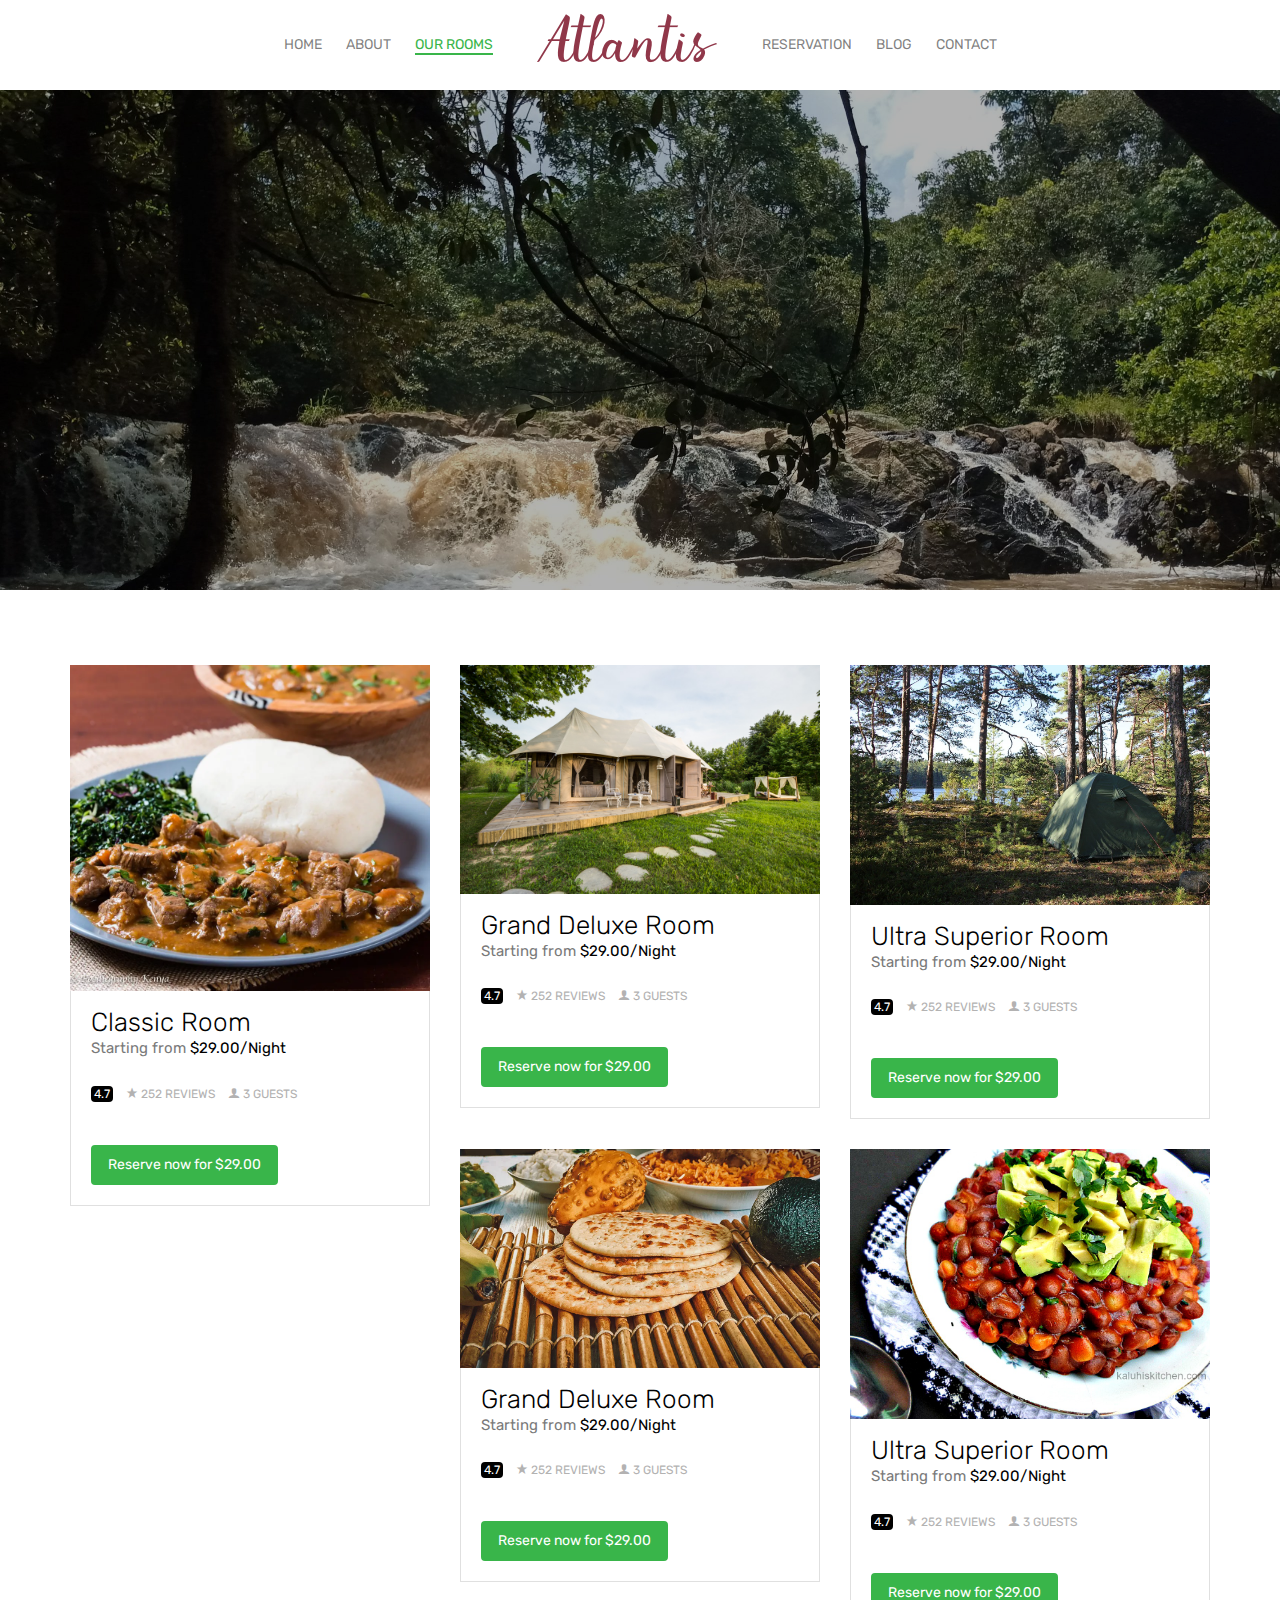
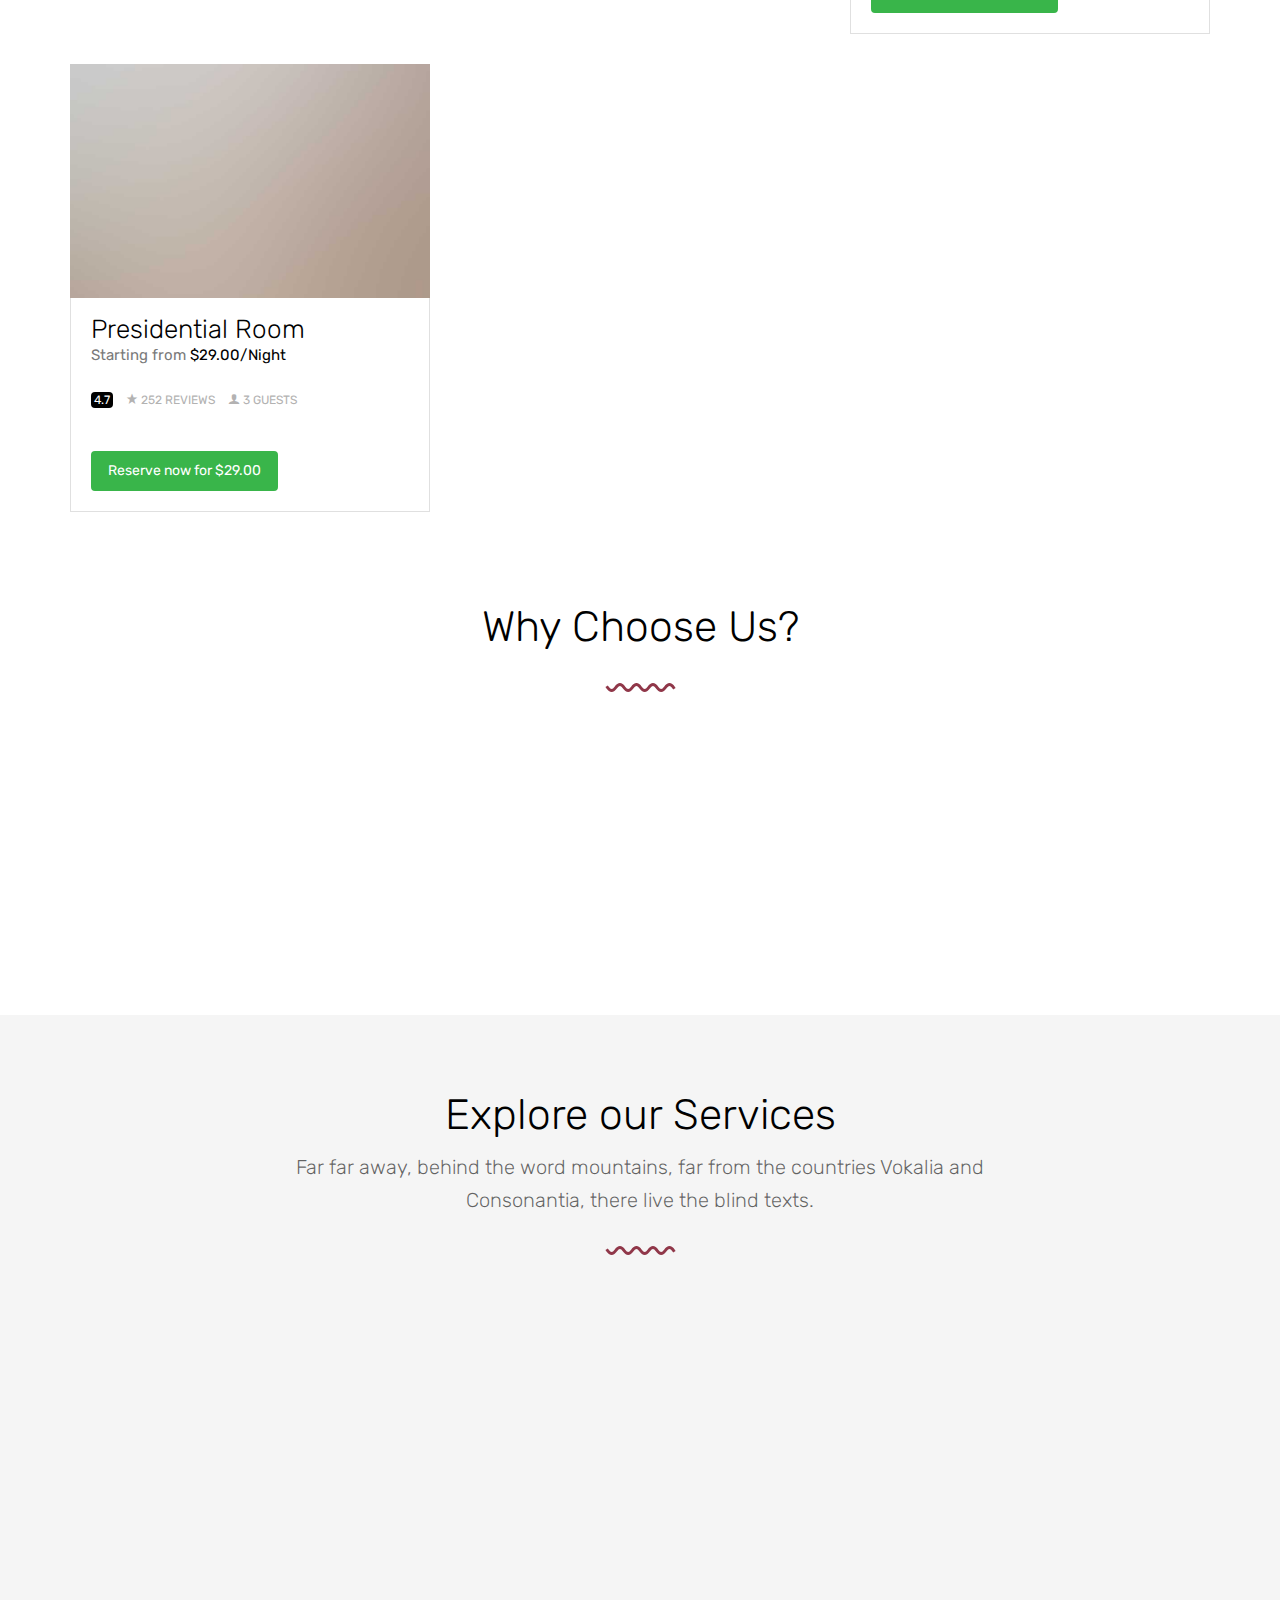
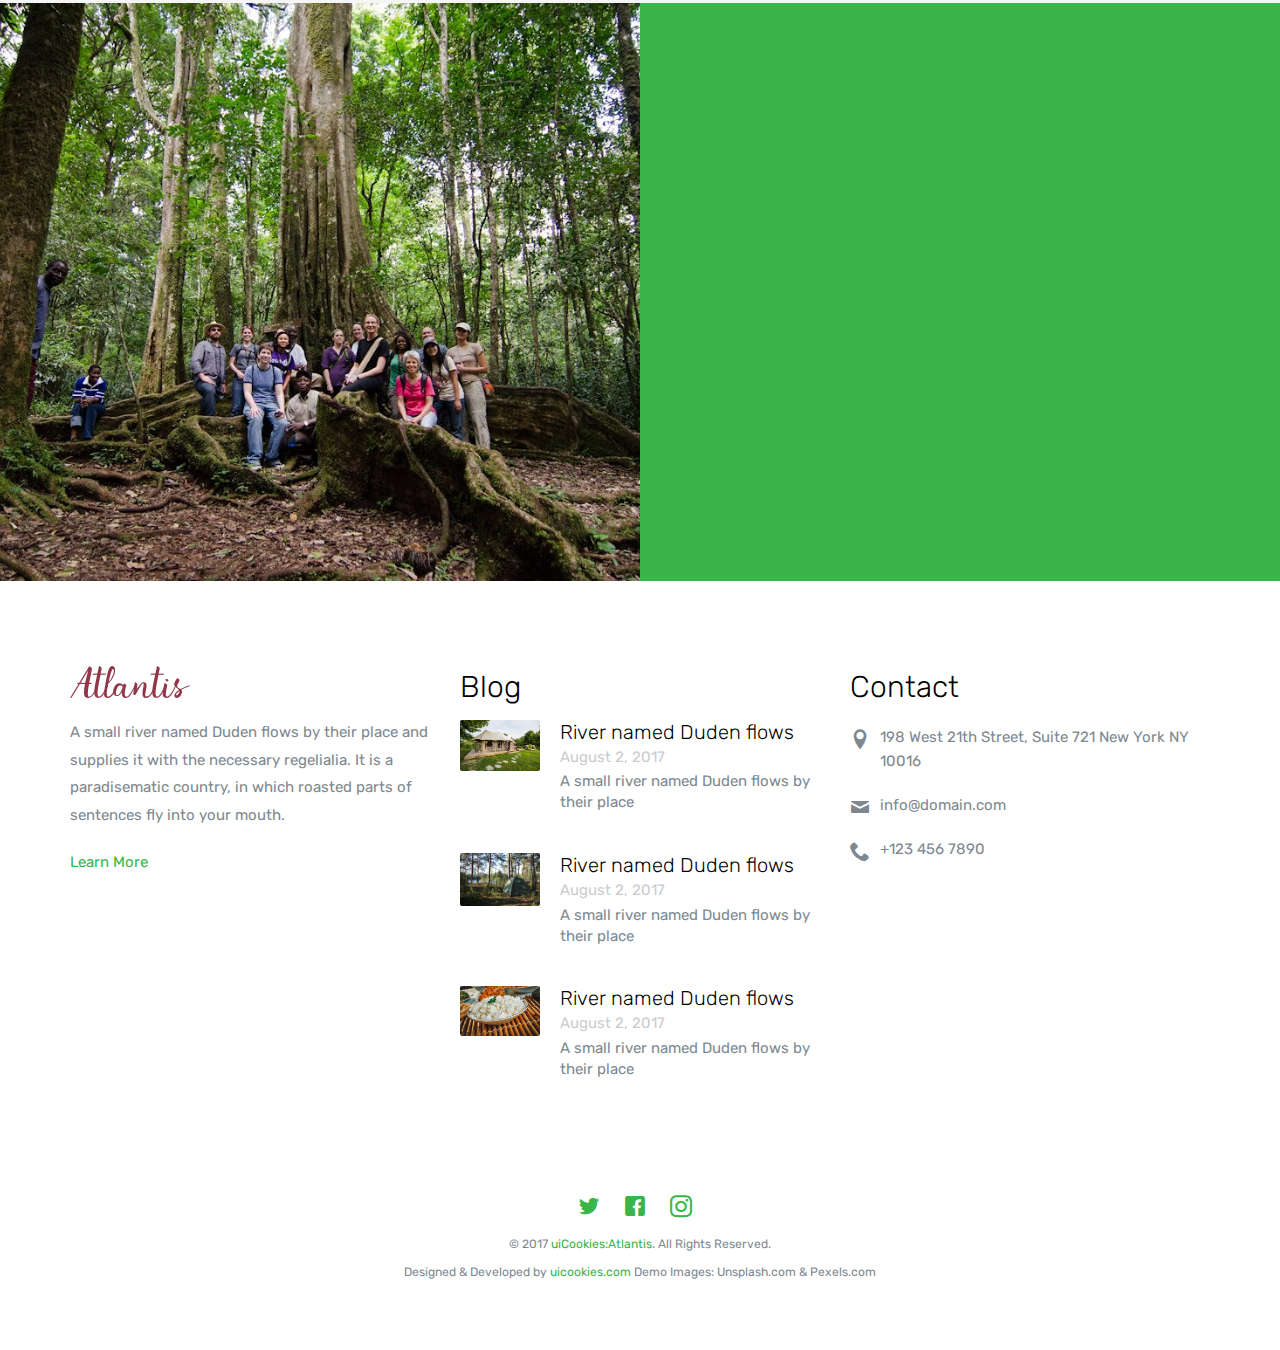
<file: rooms.html>
<!DOCTYPE html>

<html lang="en">
  <head>
    <meta charset="utf-8">
    <meta name="viewport" content="width=device-width, initial-scale=1">
    <title>uiCookies:Atlantis &mdash; Free Bootstrap Theme, Free Responsive Bootstrap Website Template</title>
    <meta name="description" content="Free Bootstrap Theme by uicookies.com">
    <meta name="keywords" content="free website templates, free bootstrap themes, free template, free bootstrap, free website template">
    
    <link href="https://fonts.googleapis.com/css?family=Crimson+Text:300,400,700|Rubik:300,400,700,900" rel="stylesheet">
    <link rel="stylesheet" href="css/styles-merged.css">
    <link rel="stylesheet" href="css/style.min.css">
    <link rel="stylesheet" href="css/custom.css">

    <!--[if lt IE 9]>
      <script src="js/vendor/html5shiv.min.js"></script>
      <script src="js/vendor/respond.min.js"></script>
    <![endif]-->
  </head>
  <body>

  <!-- START: header -->

  <header role="banner" class="probootstrap-header">
    <!-- <div class="container"> -->
    <div class="row">
        <a href="index.html" class="probootstrap-logo visible-xs"><img src="img/logo_sm.png" class="hires" width="120" height="33" alt="Free Bootstrap Template by uicookies.com"></a>
        
        <a href="#" class="probootstrap-burger-menu visible-xs"><i>Menu</i></a>
        <div class="mobile-menu-overlay"></div>

        <nav role="navigation" class="probootstrap-nav hidden-xs">
          <ul class="probootstrap-main-nav">
            <li><a href="index.html">Home</a></li>
            <li><a href="about.html">About</a></li>
            <li class="active"><a href="rooms.html">Our Rooms</a></li>
            <li class="hidden-xs probootstrap-logo-center"><a href="index.html"><img src="img/logo_md.png" class="hires" width="181" height="50" alt="Free Bootstrap Template by uicookies.com"></a></li>
            <li><a href="reservation.html">Reservation</a></li>
            <li><a href="blog.html">Blog</a></li>
            <li><a href="contact.html">Contact</a></li>
          </ul>
          <div class="extra-text visible-xs">
            <a href="#" class="probootstrap-burger-menu"><i>Menu</i></a>
            <h5>Connect With Us</h5>
            <ul class="social-buttons">
              <li><a href="#"><i class="icon-twitter"></i></a></li>
              <li><a href="#"><i class="icon-facebook2"></i></a></li>
              <li><a href="#"><i class="icon-instagram2"></i></a></li>
            </ul>
          </div>
        </nav>
        </div>
    <!-- </div> -->
  </header>
  <!-- END: header -->

  <section class="probootstrap-slider flexslider probootstrap-inner">
    <ul class="slides">
       <li style="background-image: url(img/slider_1.jpg);" class="overlay">
          <div class="container">
            <div class="row">
              <div class="col-md-10 col-md-offset-1">
                <div class="probootstrap-slider-text text-center">
                  <p><img src="img/curve_white.svg" class="seperator probootstrap-animate" alt="Free HTML5 Bootstrap Template"></p>
                  <h1 class="probootstrap-heading probootstrap-animate">Best Rooms</h1>
                  <div class="probootstrap-animate probootstrap-sub-wrap">Far far away, behind the word mountains, far from the countries Vokalia and Consonantia, there live the blind texts.</div>
                </div>
              </div>
            </div>
          </div>
        </li>
    </ul>
  </section>
  
  <section class="probootstrap-section">
    <div class="container">
      <div class="row">

        <div class="col-md-4 col-sm-6 col-xs-12">
          <div class="probootstrap-room">
            <a href="#"><img src="img/img_4.jpg" alt="Free Bootstrap Template by uicookies.com" class="img-responsive"></a>
            <div class="text">
              <h3>Classic Room</h3>
              <p>Starting from <strong>$29.00/Night</strong></p>
              <div class="post-meta mb30">
                <ul>
                  <li><span class="review-rate">4.7</span> <i class="icon-star"></i> 252 Reviews</li>
                  <li><i class="icon-user2"></i> 3 Guests</li>
                </ul>
              </div>
              <p><a href="#" class="btn btn-primary" role="button">Reserve now for $29.00</a></p>
            </div>
          </div>
        </div>
        <div class="col-md-4 col-sm-6 col-xs-12">
          <div class="probootstrap-room">
            <a href="#"><img src="img/img_1.jpg" alt="Free Bootstrap Template by uicookies.com" class="img-responsive"></a>
            <div class="text">
              <h3>Grand Deluxe Room</h3>
              <p>Starting from <strong>$29.00/Night</strong></p>
              <div class="post-meta mb30">
                <ul>
                  <li><span class="review-rate">4.7</span> <i class="icon-star"></i> 252 Reviews</li>
                  <li><i class="icon-user2"></i> 3 Guests</li>
                </ul>
              </div>
              <p><a href="#" class="btn btn-primary" role="button">Reserve now for $29.00</a></p>
            </div>
          </div>
        </div>
        <div class="clearfix visible-sm-block"></div>
        <div class="col-md-4 col-sm-6 col-xs-12">
          <div class="probootstrap-room">
            <a href="#"><img src="img/img_2.jpg" alt="Free Bootstrap Template by uicookies.com" class="img-responsive"></a>
            <div class="text">
              <h3>Ultra Superior Room</h3>
              <p>Starting from <strong>$29.00/Night</strong></p>
              <div class="post-meta mb30">
                <ul>
                  <li><span class="review-rate">4.7</span> <i class="icon-star"></i> 252 Reviews</li>
                  <li><i class="icon-user2"></i> 3 Guests</li>
                </ul>
              </div>
              <p><a href="#" class="btn btn-primary" role="button">Reserve now for $29.00</a></p>
            </div>
          </div>
        </div>

        <div class="col-md-4 col-sm-6 col-xs-12">
          <div class="probootstrap-room">
            <a href="#"><img src="img/img_5.jpg" alt="Free Bootstrap Template by uicookies.com" class="img-responsive"></a>
            <div class="text">
              <h3>Grand Deluxe Room</h3>
              <p>Starting from <strong>$29.00/Night</strong></p>
              <div class="post-meta mb30">
                <ul>
                  <li><span class="review-rate">4.7</span> <i class="icon-star"></i> 252 Reviews</li>
                  <li><i class="icon-user2"></i> 3 Guests</li>
                </ul>
              </div>
              <p><a href="#" class="btn btn-primary" role="button">Reserve now for $29.00</a></p>
            </div>
          </div>
        </div>
        <div class="clearfix visible-sm-block"></div>
        <div class="col-md-4 col-sm-6 col-xs-12">
          <div class="probootstrap-room">
            <a href="#"><img src="img/img_6.jpg" alt="Free Bootstrap Template by uicookies.com" class="img-responsive"></a>
            <div class="text">
              <h3>Ultra Superior Room</h3>
              <p>Starting from <strong>$29.00/Night</strong></p>
              <div class="post-meta mb30">
                <ul>
                  <li><span class="review-rate">4.7</span> <i class="icon-star"></i> 252 Reviews</li>
                  <li><i class="icon-user2"></i> 3 Guests</li>
                </ul>
              </div>
              <p><a href="#" class="btn btn-primary" role="button">Reserve now for $29.00</a></p>
            </div>
          </div>
        </div>
        <div class="col-md-4 col-sm-6 col-xs-12">
          <div class="probootstrap-room">
            <a href="#"><img src="img/img_7.jpg" alt="Free Bootstrap Template by uicookies.com" class="img-responsive"></a>
            <div class="text">
              <h3>Presidential Room</h3>
              <p>Starting from <strong>$29.00/Night</strong></p>
              <div class="post-meta mb30">
                <ul>
                  <li><span class="review-rate">4.7</span> <i class="icon-star"></i> 252 Reviews</li>
                  <li><i class="icon-user2"></i> 3 Guests</li>
                </ul>
              </div>
              <p><a href="#" class="btn btn-primary" role="button">Reserve now for $29.00</a></p>
            </div>
          </div>
        </div>
        <div class="clearfix visible-sm-block"></div>

      </div>

      <div class="row">
        <div class="col-md-12 text-center">
          <h2>Why Choose Us?</h2>
          <p class="mb50"><img src="img/curve.svg" class="svg" alt="Free HTML5 Bootstrap Template"></p>
        </div>
        <div class="col-md-4">
          <div class="service left-icon left-icon-sm probootstrap-animate">
            <div class="icon">
              <i class="icon-check"></i>
            </div>
            <div class="text">
              <h3>1+ Million Hotel Rooms</h3>
              <p>Far far away, behind the word mountains, far from the countries Vokalia and Consonantia, there live the blind texts.</p>
              <p><a href="#" class="link-with-icon">Learn More <i class=" icon-chevron-right"></i></a></p>
            </div>  
          </div>
        </div>
        <div class="col-md-4">
          <div class="service left-icon left-icon-sm probootstrap-animate">
            <div class="icon">
              <i class="icon-check"></i>
            </div>
            <div class="text">
              <h3>Food &amp; Drinks</h3>
              <p>Far far away, behind the word mountains, far from the countries Vokalia and Consonantia, there live the blind texts.</p>
              <p><a href="#" class="link-with-icon">Learn More <i class=" icon-chevron-right"></i></a></p>
            </div>  
          </div>
        </div>
        <div class="col-md-4">
          <div class="service left-icon left-icon-sm probootstrap-animate">
            <div class="icon">
              <i class="icon-check"></i>
            </div>
            <div class="text">
              <h3>Airport Taxi</h3>
              <p>Far far away, behind the word mountains, far from the countries Vokalia and Consonantia, there live the blind texts.</p>
              <p><a href="#" class="link-with-icon">Learn More <i class=" icon-chevron-right"></i></a></p>
            </div>  
          </div>
        </div>
      </div>
    </div>
  </section>
  <section class="probootstrap-section probootstrap-section-dark">
    <div class="container">
      <div class="row mb30">
        <div class="col-md-8 col-md-offset-2 probootstrap-section-heading text-center">
          <h2>Explore our Services</h2>
          <p class="lead">Far far away, behind the word mountains, far from the countries Vokalia and Consonantia, there live the blind texts.</p>
          <p><img src="img/curve.svg" class="svg" alt="Free HTML5 Bootstrap Template"></p>
        </div>
      </div>
      <div class="row">
        <div class="col-md-4">
          <div class="service left-icon probootstrap-animate">
            <div class="icon">
              <img src="img/flaticon/svg/001-building.svg" class="svg" alt="Free HTML5 Bootstrap Template by uicookies.com">
            </div>
            <div class="text">
              <h3>1+ Million Hotel Rooms</h3>
              <p>Far far away, behind the word mountains, far from the countries Vokalia and Consonantia, there live the blind texts.</p>
              <p><a href="#" class="link-with-icon">Learn More <i class=" icon-chevron-right"></i></a></p>
            </div>  
          </div>
        </div>
        <div class="col-md-4">
          <div class="service left-icon probootstrap-animate">
            <div class="icon">
              <img src="img/flaticon/svg/003-restaurant.svg" class="svg" alt="Free HTML5 Bootstrap Template by uicookies.com">
            </div>
            <div class="text">
              <h3>Food &amp; Drinks</h3>
              <p>Far far away, behind the word mountains, far from the countries Vokalia and Consonantia, there live the blind texts.</p>
              <p><a href="#" class="link-with-icon">Learn More <i class=" icon-chevron-right"></i></a></p>
            </div>  
          </div>
        </div>
        <div class="col-md-4">
          <div class="service left-icon probootstrap-animate">
            <div class="icon">
              <img src="img/flaticon/svg/004-parking.svg" class="svg" alt="Free HTML5 Bootstrap Template by uicookies.com">
            </div>
            <div class="text">
              <h3>Airport Taxi</h3>
              <p>Far far away, behind the word mountains, far from the countries Vokalia and Consonantia, there live the blind texts.</p>
              <p><a href="#" class="link-with-icon">Learn More <i class=" icon-chevron-right"></i></a></p>
            </div>  
          </div>
        </div>
      </div>
    </div>
  </section>

  <section class="probootstrap-half">
    <div class="image" style="background-image: url(img/slider_2.jpg);"></div>
    <div class="text">
      <div class="probootstrap-animate fadeInUp probootstrap-animated">
        <h2 class="mt0">Best 5 Star hotel</h2>
        <p><img src="img/curve_white.svg" class="seperator" alt="Free HTML5 Bootstrap Template"></p>
        <div class="row">
          <div class="col-md-6">
            <p>Far far away, behind the word mountains, far from the countries Vokalia and Consonantia, there live the blind texts. Separated they live in Bookmarksgrove right at the coast of the Semantics, a large language ocean.</p>    
          </div>
          <div class="col-md-6">
            <p>A small river named Duden flows by their place and supplies it with the necessary regelialia. It is a paradisematic country, in which roasted parts of sentences fly into your mouth.</p>    
          </div>
        </div>
        <p><a href="#" class="link-with-icon white">Learn More <i class=" icon-chevron-right"></i></a></p>
      </div>
    </div>
  </section>

  <!-- START: footer -->
  <footer role="contentinfo" class="probootstrap-footer">
    <div class="container">
      <div class="row">
        <div class="col-md-4">
          <div class="probootstrap-footer-widget">
            <p class="mt40"><img src="img/logo_sm.png" class="hires" width="120" height="33" alt="Free HTML5 Bootstrap Template by uicookies.com"></p>
            <p>A small river named Duden flows by their place and supplies it with the necessary regelialia. It is a paradisematic country, in which roasted parts of sentences fly into your mouth.</p>
            <p><a href="#" class="link-with-icon">Learn More <i class=" icon-chevron-right"></i></a></p>
          </div>
        </div>
        <div class="col-md-4">
          <div class="probootstrap-footer-widget">
            <h3>Blog</h3>
            <ul class="probootstrap-blog-list">
              <li>
                <a href="#">
                  <figure class="probootstrap-image"><img src="img/img_1.jpg" alt="Free Bootstrap Template by uicookies.com" class="img-responsive"></figure>
                  <div class="probootstrap-text">
                    <h4>River named Duden flows</h4>
                    <span class="meta">August 2, 2017</span>
                    <p>A small river named Duden flows by their place</p>
                  </div>
                </a>
              </li>
              <li>
                <a href="#">
                  <figure class="probootstrap-image"><img src="img/img_2.jpg" alt="Free Bootstrap Template by uicookies.com" class="img-responsive"></figure>
                  <div class="probootstrap-text">
                    <h4>River named Duden flows</h4>
                    <span class="meta">August 2, 2017</span>
                    <p>A small river named Duden flows by their place</p>
                  </div>
                </a>
              </li>
              <li>
                <a href="#">
                  <figure class="probootstrap-image"><img src="img/img_3.jpg" alt="Free Bootstrap Template by uicookies.com" class="img-responsive"></figure>
                  <div class="probootstrap-text">
                    <h4>River named Duden flows</h4>
                    <span class="meta">August 2, 2017</span>
                    <p>A small river named Duden flows by their place</p>
                  </div>
                </a>
              </li>
            </ul>
          </div>
        </div>
        <div class="col-md-4">
          <div class="probootstrap-footer-widget">
            <h3>Contact</h3>
            <ul class="probootstrap-contact-info">
              <li><i class="icon-location2"></i> <span>198 West 21th Street, Suite 721 New York NY 10016</span></li>
              <li><i class="icon-mail"></i><span>info@domain.com</span></li>
              <li><i class="icon-phone2"></i><span>+123 456 7890</span></li>
            </ul>
            
          </div>
        </div>
      </div>
      <div class="row mt40">
        <div class="col-md-12 text-center">
          <ul class="probootstrap-footer-social">
            <li><a href=""><i class="icon-twitter"></i></a></li>
            <li><a href=""><i class="icon-facebook"></i></a></li>
            <li><a href=""><i class="icon-instagram2"></i></a></li>
          </ul>
          <p>
            <small>&copy; 2017 <a href="https://uicookies.com/" target="_blank">uiCookies:Atlantis</a>. All Rights Reserved. <br> Designed &amp; Developed by <a href="https://uicookies.com/" target="_blank">uicookies.com</a> Demo Images: Unsplash.com &amp; Pexels.com</small>
          </p>
          
        </div>
      </div>
    </div>
  </footer>
  <!-- END: footer -->

  <script src="js/scripts.min.js"></script>
  <script src="js/main.min.js"></script>
  <script src="js/custom.js"></script>


  </body>
</html>
</file>
<file: css/custom.css>
/* Your custom css code goes here */
@import url("https://fonts.googleapis.com/css2?family=Dancing+Script:wght@400;500;700&display=swap");

.service-cus {
  margin-bottom: 10px;
}

.rite {
  margin-bottom: -20px;
  text-transform: capitalize;
  font-size: 50px;
  font-weight: 400;
  font-family: "Dancing Script", serif;
  color: #39b54a;
}
</file>
<file: css/style.min.css>
body,
html {
  overflow-x: hidden;
}
@font-face {
  font-family: icomoon;
  src: url(../fonts/icomoon/icomoon.eot?1z9v6x);
  src: url(../fonts/icomoon/icomoon.eot?1z9v6x#iefix)
      format("embedded-opentype"),
    url(../fonts/icomoon/icomoon.ttf?1z9v6x) format("truetype"),
    url(../fonts/icomoon/icomoon.woff?1z9v6x) format("woff"),
    url(../fonts/icomoon/icomoon.svg?1z9v6x#icomoon) format("svg");
  font-weight: 400;
  font-style: normal;
}
html {
  font-size: 1em;
}
body {
  font-size: 15px;
  font-weight: 400;
  line-height: 1.85;
  background: #fff;
  font-family: Rubik, sans-serif;
  color: #7e8890;
}
::selection {
  background: #000;
  color: #fff;
}
::-moz-selection {
  background: #000;
  color: #fff;
}
h1,
h2,
h3,
h4 {
  margin: 1.414em 0 0.5em;
  line-height: 1.2;
  font-weight: 300;
  font-family: Rubik, serif;
  color: #000;
}
h1 {
  margin-top: 0;
  font-size: 3.998em;
}
h2 {
  font-size: 2.827em;
}
h3 {
  font-size: 1.999em;
}
h4 {
  font-size: 1.414em;
}
.font_small,
small {
  font-size: 0.807em;
}
figure,
ol,
p,
ul {
  margin-bottom: 1.3em;
}
a {
  -webkit-transition: 0.3s all;
  transition: 0.3s all;
  color: #39b54a;
}
a:active,
a:focus,
a:hover {
  color: #000;
  text-decoration: none;
}
a.hover-reverse {
  color: #000;
}
a.hover-reverse:active,
a.hover-reverse:focus,
a.hover-reverse:hover {
  color: #39b54a;
  text-decoration: none;
}
.probootstrap-header {
  padding-top: 20px;
  padding-bottom: 20px;
  width: 100%;
  z-index: 4;
  top: 0;
  background: #fff;
}
.probootstrap-logo {
  float: left;
  color: #000;
  padding-left: 15px;
  font-size: 20px;
  display: block;
  text-transform: uppercase;
  font-weight: 700;
  font-family: Rubik, sans-serif;
}
.probootstrap-logo:active,
.probootstrap-logo:focus,
.probootstrap-logo:hover {
  color: #000;
}
@media screen and (max-width: 768px) {
  .probootstrap-logo {
    padding-left: 25px;
  }
}
.probootstrap-logo-center {
  text-transform: uppercase;
  position: relative;
  top: -7px;
}
.probootstrap-logo-center a {
  margin-right: 20px;
  margin-left: 20px;
  text-align: center;
  color: #000;
  display: inline-block;
  zoom: 1;
}
@media screen and (max-width: 992px) {
  .probootstrap-logo-center a {
    margin-left: 0;
    margin-right: 0;
  }
}
.probootstrap-nav {
  margin-left: 0;
  text-align: center;
  float: none;
}
.probootstrap-mobile-menu-active .probootstrap-nav {
  text-align: left;
  position: fixed;
  display: block !important;
  overflow-y: auto;
  top: 0;
  right: 0;
  bottom: 0;
  z-index: 1100;
  height: 100vh;
  width: 300px;
  background: #000;
  padding: 40px;
  -webkit-transition: 0.3s all ease-out;
  transition: 0.3s all ease-out;
  -webkit-transform: translateX(300px);
  transform: translateX(300px);
}
.probootstrap-mobile-menu-active .probootstrap-nav .extra-text {
  display: block;
  float: left;
  clear: both;
  margin-top: 30px;
  color: #fff;
}
.probootstrap-mobile-menu-active .probootstrap-nav .extra-text .social-buttons {
  padding: 0;
  margin: 0 0 20px;
}
.probootstrap-mobile-menu-active
  .probootstrap-nav
  .extra-text
  .social-buttons
  li {
  display: inline-block;
  zoom: 1;
  padding: 0;
  margin: 0;
}
.probootstrap-mobile-menu-active
  .probootstrap-nav
  .extra-text
  .social-buttons
  li
  a {
  color: #fff;
  padding: 10px;
}
.probootstrap-mobile-menu-active
  .probootstrap-nav
  .extra-text
  .social-buttons
  li:first-child
  a {
  padding-left: 0;
}
.probootstrap-mobile-menu-active .probootstrap-nav .extra-text h5 {
  text-transform: uppercase;
  letter-spacing: 0.1em;
  color: rgba(255, 255, 255, 0.5);
}
.probootstrap-mobile-menu-active.show .probootstrap-nav {
  -webkit-transform: translateX(0);
  transform: translateX(0);
}
.probootstrap-main-nav {
  margin: 0;
  padding: 0;
}
.probootstrap-mobile-menu-active .probootstrap-main-nav {
  float: left;
  margin-top: 40px;
  width: 100%;
}
.probootstrap-main-nav li {
  margin: 0;
  padding: 0 10px;
  list-style: none;
  display: inline;
  font-size: 18px;
}
.probootstrap-mobile-menu-active .probootstrap-main-nav li {
  margin-bottom: 10px;
  padding-left: 0;
  padding-right: 0;
  display: block;
}
.probootstrap-main-nav li a {
  text-transform: uppercase;
  padding: 0;
  color: rgba(0, 0, 0, 0.5);
  font-size: 14px;
}
.probootstrap-mobile-menu-active .probootstrap-main-nav li a {
  margin-bottom: 10px;
  padding: 5px 0;
  display: block;
  line-height: 1.5;
  color: rgba(255, 255, 255, 0.5);
  border-bottom: none !important;
}
.probootstrap-main-nav li a:hover {
  color: #39b54a;
}
.probootstrap-mobile-menu-active .probootstrap-main-nav li a:hover {
  color: #fff;
}
.probootstrap-main-nav li.probootstrap-cta {
  margin-left: 20px;
}
.probootstrap-main-nav li.probootstrap-cta a {
  border: 2px solid #fff;
  padding-right: 20px;
  padding-left: 20px;
  border-radius: 4px;
}
.probootstrap-main-nav li.probootstrap-cta a:hover {
  background: #fff;
  color: #39b54a;
}
.probootstrap-mobile-menu-active .probootstrap-main-nav li.probootstrap-cta {
  margin-left: 0;
  margin-top: 20px;
}
.probootstrap-mobile-menu-active .probootstrap-main-nav li.probootstrap-cta a {
  padding-top: 2px;
  padding-bottom: 2px;
}
.probootstrap-main-nav li.active a {
  color: #39b54a;
  border-bottom: 2px solid #39b54a;
}
.probootstrap-main-nav li.active a:hover {
  color: #000;
}
.probootstrap-mobile-menu-active .probootstrap-main-nav li.active a {
  border-bottom: none !important;
  color: #fff;
}
.probootstrap-header-social {
  position: absolute;
  top: 34px;
  right: 60px;
}
.probootstrap-header-social li {
  display: inline;
  list-style: none;
  margin-left: 5px;
}
.probootstrap-header-social li a {
  color: #fff;
}
.mobile-menu-overlay {
  z-index: 1099;
  position: fixed;
  top: 0;
  bottom: 0;
  left: 0;
  right: 0;
  width: 100vw;
  height: 100vh;
  background: rgba(0, 0, 0, 0.3);
  opacity: 0;
  visibility: hidden;
  -webkit-transition: 0.3s all ease-out;
  transition: 0.3s all ease-out;
}
.probootstrap-mobile-menu-active.show .mobile-menu-overlay {
  opacity: 1;
  visibility: visible;
}
.probootstrap-intro {
  background-size: cover;
  background-repeat: no-repeat;
  position: relative;
  top: 0;
  height: 100vh;
  overflow: hidden;
}
.probootstrap-intro.probootstrap-intro-inner {
  height: 500px;
}
.probootstrap-intro .probootstrap-scroll-down {
  position: absolute;
  z-index: 1;
  left: 50%;
  -webkit-transform: translateX(-50%);
  transform: translateX(-50%);
  -webkit-transition: 0.9s all ease-out;
  transition: 0.9s all ease-out;
  bottom: 20px;
  color: #fff;
  opacity: 1;
  visibility: visible;
}
.probootstrap-intro .probootstrap-scroll-down.probootstrap-sleep {
  bottom: -50px;
  opacity: 0;
  visibility: hidden;
}
.probootstrap-intro .probootstrap-intro-text {
  margin-top: 300px;
}
@media screen and (max-width: 768px) {
  .probootstrap-intro {
    background-position: center center;
  }
  .probootstrap-intro .probootstrap-intro-text {
    height: inherit !important;
    margin-top: 100px;
    padding-left: 15px;
    padding-right: 15px;
  }
}
.probootstrap-intro.probootstrap-intro-inner .probootstrap-intro-text {
  margin-top: 190px;
}
.probootstrap-intro:before {
  z-index: 1;
  position: absolute;
  display: none;
  top: 0;
  left: 0;
  right: 0;
  bottom: 0;
  content: "";
  background: #ddf0f3;
  background: -webkit-gradient(
    linear,
    left top,
    right top,
    from(#ddf0f3),
    to(#39b54a)
  );
  background: linear-gradient(to right, #ddf0f3 0, #39b54a 100%);
  filter: progid:DXImageTransform.Microsoft.gradient( startColorstr=$firstcolor, endColorstr=$secondcolor, GradientType=1 );
  opacity: 0.8;
}
.probootstrap-intro > .container,
.probootstrap-intro > .container-fluid {
  position: relative;
  z-index: 3;
}
.probootstrap-intro h1 {
  font-size: 120px;
  text-transform: uppercase;
  color: #000;
  font-weight: 900;
  line-height: 100px;
  margin-bottom: 0;
}
.probootstrap-intro h1 span {
  font-weight: 300;
  display: block;
}
@media screen and (max-width: 768px) {
  .probootstrap-intro.probootstrap-intro-inner .probootstrap-intro-text {
    margin-top: 150px;
  }
  .probootstrap-intro {
    height: inherit !important;
    padding: 7em 0;
  }
  .probootstrap-intro h1 {
    font-size: 60px;
    line-height: 60px;
  }
}
.probootstrap-intro .probootstrap-subtitle {
  max-width: 700px;
}
.probootstrap-intro .probootstrap-subtitle h2 {
  margin-top: 0;
  color: rgba(0, 0, 0, 0.9);
  font-weight: 300;
  font-family: Rubik, serif;
  letter-spacing: 0.1em;
  text-transform: uppercase;
  position: relative;
  padding-bottom: 10px;
}
.probootstrap-intro .probootstrap-subtitle h2:before {
  content: "";
  position: absolute;
  bottom: 0;
  left: 0;
  width: 50px;
  height: 2px;
  background: #39b54a;
}
.probootstrap-intro .probootstrap-subtitle h2 a {
  color: #000;
}
.probootstrap-intro .probootstrap-subtitle h2 a:hover {
  color: rgba(0, 0, 0, 0.7);
}
.probootstrap-intro.probootstrap-intro-inner h1 {
  font-size: 100px;
  line-height: 100px;
}
@media screen and (max-width: 768px) {
  .probootstrap-intro.probootstrap-intro-inner h1 {
    font-size: 50px;
    line-height: 50px;
  }
}
.probootstrap-intro.probootstrap-intro-inner h2 {
  font-size: 30px;
}
.probootstrap-watch-intro {
  font-size: 23px;
  font-weight: 300;
}
.probootstrap-watch-intro a i {
  position: relative;
  top: 2px;
  -webkit-transition: 0.3s all;
  transition: 0.3s all;
}
.probootstrap-watch-intro a:hover i {
  margin-left: 20px;
}
.probootstrap-burger-menu {
  display: inline-block;
  width: 18px;
  height: 18px;
  cursor: pointer;
  text-decoration: none;
}
.probootstrap-burger-menu i {
  position: relative;
  display: inline-block;
  width: 18px;
  height: 2px;
  color: #000;
  font: 700 14px/0.4 Helvetica, arial;
  text-transform: uppercase;
  text-indent: -55px;
  background: #000;
  -webkit-transition: all 0.2s ease-out;
  transition: all 0.2s ease-out;
}
.probootstrap-burger-menu i::after,
.probootstrap-burger-menu i::before {
  content: "";
  width: 18px;
  height: 2px;
  background: #000;
  position: absolute;
  left: 0;
  -webkit-transition: all 0.2s ease-out;
  transition: all 0.2s ease-out;
}
.probootstrap-burger-menu i::before {
  top: -7px;
}
.probootstrap-burger-menu i::after {
  bottom: -7px;
}
.probootstrap-burger-menu:hover i::before {
  top: -10px;
}
.probootstrap-burger-menu:hover i::after {
  bottom: -10px;
}
.probootstrap-burger-menu.active i {
  background: 0 0;
}
.probootstrap-burger-menu.active i::before {
  top: 0;
  -webkit-transform: rotateZ(45deg);
  transform: rotateZ(45deg);
}
.probootstrap-burger-menu.active i::after {
  bottom: 0;
  -webkit-transform: rotateZ(-45deg);
  transform: rotateZ(-45deg);
}
.probootstrap-mobile-menu-active.show .probootstrap-burger-menu i {
  color: #fff;
  background: #fff;
}
.probootstrap-mobile-menu-active.show .probootstrap-burger-menu i:after,
.probootstrap-mobile-menu-active.show .probootstrap-burger-menu i:before {
  background: #fff;
}
.probootstrap-mobile-menu-active.show .probootstrap-burger-menu.active i {
  background: 0 0;
}
.probootstrap-burger-menu {
  position: absolute;
  top: 26px;
  right: 20px;
}
.btn {
  border: none;
  border-radius: 4px;
  padding: 8px 15px;
}
.btn:active {
  -webkit-transition: 0.2s all;
  transition: 0.2s all;
  -webkit-transform: scale(0.95);
  transform: scale(0.95);
  -webkit-box-shadow: none;
  box-shadow: none;
}
.btn.btn-lg {
  line-height: 1.5;
  padding: 15px 20px;
}
.btn.btn-primary {
  border: 2px solid #39b54a;
  background: #39b54a;
  color: #fff;
}
.btn.btn-primary:active,
.btn.btn-primary:focus,
.btn.btn-primary:hover {
  background: #6b265a;
  color: #fff;
  border: 2px solid #6b265a;
}
.btn.btn-primary:active,
.btn.btn-primary:focus {
  outline: 0;
  border: 2px solid #6b265a;
}
.btn.btn-ghost {
  background: 0 0;
  border: 2px solid #39b54a;
  color: #39b54a;
}
.btn.btn-ghost:hover {
  background: #39b54a;
  color: #fff;
  border: 2px solid #39b54a;
}
.btn.btn-ghost:active,
.btn.btn-ghost:focus {
  outline: 0;
  background: 0 0;
  color: #39b54a;
  border: 2px solid #39b54a;
}
.btn.btn-ghost.btn-ghost-white {
  background: 0 0;
  border: 2px solid #fff;
  color: #fff;
}
.btn.btn-ghost.btn-ghost-white:hover {
  background: #fff;
  color: #39b54a;
}
.btn.btn-ghost.btn-ghost-white:active,
.btn.btn-ghost.btn-ghost-white:focus {
  outline: 0;
  background: #fff;
  color: #39b54a;
  border: 2px solid #fff;
}
.btn.btn-black,
.btn.btn-black:active,
.btn.btn-black:focus,
.btn.btn-black:hover {
  background: #000;
  border: 1px solid #000;
  color: #fff;
}
.btn.btn-black:active,
.btn.btn-black:focus {
  outline: 0;
}
.probootstrap-section {
  padding: 5em 0;
  position: relative;
  z-index: 2;
}
.probootstrap-section.probootstrap-section-sm {
  padding: 3em 0;
}
.probootstrap-section.probootstrap-border-top {
  border-top: 1px solid rgba(0, 0, 0, 0.1);
}
.probootstrap-section.probootstrap-border-bottom {
  border-bottom: 1px solid rgba(0, 0, 0, 0.1);
}
.probootstrap-section > .container.probootstrap-border-top {
  padding-top: 50px;
  border-top: 1px solid rgba(0, 0, 0, 0.1);
}
.probootstrap-section.probootstrap-section-colored,
.probootstrap-section.probootstrap-section-dark {
  background: #ddf0f3;
  background: -webkit-gradient(
    linear,
    left top,
    right top,
    from(#ddf0f3),
    to(#39b54a)
  );
  background: linear-gradient(to right, #ddf0f3 0, #39b54a 100%);
  filter: progid:DXImageTransform.Microsoft.gradient( startColorstr=$firstcolor, endColorstr=$secondcolor, GradientType=1 );
}
.probootstrap-section.probootstrap-section-colored .section-heading h2,
.probootstrap-section.probootstrap-section-dark .section-heading h2 {
  color: #fff;
}
.probootstrap-section.probootstrap-section-colored .section-heading p,
.probootstrap-section.probootstrap-section-dark .section-heading p {
  color: rgba(255, 255, 255, 0.6);
}
.probootstrap-section.probootstrap-section-colored p,
.probootstrap-section.probootstrap-section-dark p {
  color: #fff;
}
.probootstrap-section.probootstrap-section-dark {
  background: #f5f5f5;
  color: #000;
}
.probootstrap-section.probootstrap-section-dark .section-heading h2 {
  color: #000;
}
.probootstrap-section.probootstrap-section-dark .section-heading p,
.probootstrap-section.probootstrap-section-dark p {
  color: rgba(0, 0, 0, 0.6);
}
.probootstrap-section.probootstrap-bg-white {
  background: #fff;
}
.probootstrap-section.probootstrap-bg {
  background-size: cover;
  background-repeat: no-repeat;
}
.probootstrap-section.probootstrap-bg:before {
  position: absolute;
  content: "";
  background: rgba(0, 0, 0, 0.4);
  top: 0;
  left: 0;
  right: 0;
  bottom: 0;
}
.probootstrap-section .heading-with-icon {
  color: #39b54a;
  font-size: 24px;
}
.probootstrap-section .heading-with-icon i {
  color: #39b54a;
}
.probootstrap-section-heading h2 {
  margin-top: 0;
  margin-bottom: 10px;
}
@media screen and (max-width: 768px) {
  .probootstrap-section {
    padding: 3em 0;
  }
  .probootstrap-section-heading h2 {
    font-size: 30px;
  }
}
.probootstrap-cta {
  padding: 2em 0;
}
.probootstrap-cta.probootstrap-light {
  background: #f5f5f5;
}
.probootstrap-cta .probootstrap-cta-heading {
  font-size: 24px;
  margin-top: 10px;
  float: left;
  width: 80%;
  margin-bottom: 0;
}
.probootstrap-cta .probootstrap-cta-heading span {
  font-size: 16px;
}
.probootstrap-cta .probootstrap-cta-button-wrap {
  width: 20%;
  float: right;
  text-align: right;
}
@media screen and (max-width: 768px) {
  .probootstrap-cta .probootstrap-cta-heading {
    margin-bottom: 30px;
  }
  .probootstrap-cta .probootstrap-cta-button-wrap,
  .probootstrap-cta .probootstrap-cta-heading {
    width: 100%;
    text-align: left;
  }
}
.probootstrap-relative {
  position: relative;
}
.probootstrap-owl-navigation {
  margin: 0;
  padding: 0;
}
.probootstrap-owl-navigation.absolute {
  position: absolute;
  top: 2px;
}
.probootstrap-owl-navigation.absolute.right {
  right: 15px;
}
@media screen and (max-width: 768px) {
  .probootstrap-owl-navigation.absolute {
    position: relative;
    margin-bottom: 40px;
  }
  .probootstrap-owl-navigation.absolute.right {
    margin-left: 15px;
  }
}
.probootstrap-owl-navigation.absolute.left {
  left: 0;
}
.probootstrap-owl-navigation li {
  display: inline-block;
  list-style: none;
  margin: 0;
  padding: 0;
}
.probootstrap-owl-navigation li a {
  font-size: 20px;
  padding: 7px;
  background: #e6e5e5;
  color: #807f7f;
  border-radius: 4px;
}
.probootstrap-owl-navigation li a i {
  position: relative;
  top: 1px;
}
.probootstrap-owl-navigation li a:hover {
  background: #39b54a;
  color: #fff;
}
.probootstrap-room {
  -webkit-transition: 0.3s all ease-out;
  transition: 0.3s all ease-out;
  margin-bottom: 30px;
}
.probootstrap-room h3 {
  font-size: 26px;
  line-height: 24px;
  margin-bottom: 0;
  margin-top: 0;
}
.probootstrap-room p {
  color: #7a7a7a;
}
.probootstrap-room p strong {
  color: #000;
  font-weight: 400;
}
.probootstrap-room p:last-child {
  margin-bottom: 0;
}
.probootstrap-room .text {
  padding: 20px;
  border: 1px solid #e0e0e0;
  border-top: none;
}
.probootstrap-room.fade {
  opacity: 0.4;
}
.probootstrap-half {
  display: -webkit-box;
  display: -ms-flexbox;
  display: flex;
  -ms-flex-wrap: wrap;
  flex-wrap: wrap;
}
.probootstrap-half .image,
.probootstrap-half .text {
  width: 50%;
}
.probootstrap-half .image {
  background-size: cover;
  background-position: center center;
  background-repeat: no-repeat;
}
.probootstrap-half .text {
  padding: 100px;
  background: #39b54a;
}
@media screen and (max-width: 1000px) {
  .probootstrap-half .image {
    height: 300px;
    width: 100%;
  }
  .probootstrap-half .text {
    width: 100%;
    padding: 30px 15px;
    float: left;
  }
}
.probootstrap-half .text h2 {
  color: #fff;
}
.probootstrap-half .text p {
  color: rgba(255, 255, 255, 0.5);
  line-height: 1.5;
}
.section-heading h2 {
  font-size: 2.074em;
  font-weight: 300;
}
.probootstrap-form .form-note-link,
.probootstrap-form label {
  font-weight: 400;
}
.lead {
  line-height: 1.65;
}
.probootstrap-footer {
  padding: 3em 0;
  position: relative;
}
.probootstrap-footer .probootstrap-backtotop {
  position: absolute;
  top: -30px;
  left: 50%;
  -webkit-transform: translateX(-50%);
  transform: translateX(-50%);
}
.probootstrap-footer .probootstrap-backtotop a {
  -webkit-box-shadow: 0 2px 20px 0 rgba(0, 0, 0, 0.1);
  box-shadow: 0 2px 20px 0 rgba(0, 0, 0, 0.1);
  display: inline-block;
  zoom: 1;
  text-align: center;
  background: #fff;
  width: 60px;
  height: 60px;
  line-height: 60px;
  border-radius: 50%;
  border-bottom: none !important;
}
.probootstrap-footer .probootstrap-backtotop a:active,
.probootstrap-footer .probootstrap-backtotop a:focus,
.probootstrap-footer .probootstrap-backtotop a:hover {
  color: #39b54a !important;
}
.probootstrap-footer .border-top {
  padding-top: 50px;
  border-top: 1px solid rgba(255, 255, 255, 0.2);
}
@media screen and (max-width: 768px) {
  .probootstrap-footer {
    padding: 3em 0;
  }
}
.probootstrap-footer .probootstrap-footer-widget {
  float: left;
  width: 100%;
  margin-bottom: 30px;
}
.probootstrap-footer .probootstrap-footer-widget h4 {
  font-size: 20px;
  margin-bottom: 20px;
}
.probootstrap-footer .probootstrap-footer-link {
  padding: 0;
  margin: 0;
}
.probootstrap-footer .probootstrap-footer-link.float {
  float: left;
  margin-right: 40px;
}
@media screen and (max-width: 992px) {
  .probootstrap-footer .probootstrap-footer-link.float {
    margin-top: 0;
    margin-left: 0;
    margin-right: 40px;
  }
}
@media screen and (max-width: 480px) {
  .probootstrap-footer .probootstrap-footer-link.float {
    margin-top: 0;
    margin-left: 0;
    margin-right: 0;
    width: 100%;
  }
}
.probootstrap-footer .probootstrap-footer-link li {
  list-style: none;
  padding: 0;
  margin: 0;
}
.probootstrap-footer .probootstrap-back-to-top {
  text-align: right;
}
@media screen and (max-width: 768px) {
  .probootstrap-footer .probootstrap-back-to-top {
    text-align: left;
    margin-top: 30px;
  }
}
.probootstrap-hover-overlay {
  position: relative;
  display: block;
  overflow: hidden;
  -webkit-transition: 0.7s all ease-out;
  transition: 0.7s all ease-out;
  margin-bottom: 30px;
}
.probootstrap-hover-overlay img {
  position: relative;
  z-index: 1;
  -webkit-transition: 0.3s all ease-out;
  transition: 0.3s all ease-out;
}
.probootstrap-hover-overlay:before {
  -webkit-transition: 0.3s all ease-out;
  transition: 0.3s all ease-out;
  content: "";
  top: 0;
  left: 0;
  right: 0;
  bottom: 0;
  position: absolute;
  background: rgba(0, 0, 0, 0.5);
  opacity: 0;
  visibility: hidden;
  z-index: 2;
}
.probootstrap-hover-overlay .probootstrap-text-overlay {
  position: absolute;
  z-index: 20;
  left: 20px;
  top: 20px;
  -webkit-transition: 0.4s all ease-out;
  transition: 0.4s all ease-out;
  opacity: 0;
  visibility: hidden;
}
.probootstrap-hover-overlay .probootstrap-text-overlay h3 {
  color: #fff;
  margin-bottom: 0;
  margin-top: 0;
}
.probootstrap-hover-overlay .probootstrap-text-overlay p {
  color: rgba(255, 255, 255, 0.8);
  font-size: 12px;
  letter-spacing: 0.1em;
  text-transform: uppercase;
}
.probootstrap-hover-overlay .probootstrap-text-overlay p:last-child {
  margin-bottom: 0;
}
.probootstrap-hover-overlay:hover:before {
  opacity: 1;
  visibility: visible;
}
.probootstrap-hover-overlay:hover .probootstrap-text-overlay {
  top: 20px;
  opacity: 1;
  visibility: visible;
}
.probootstrap-hover-overlay:hover img {
  -webkit-transform: scale(1.1);
  transform: scale(1.1);
}
.probootstrap-block-image-text {
  background: #fff;
  margin-bottom: 30px;
}
.probootstrap-block-image-text figure {
  margin-bottom: 0;
  position: relative;
}
.probootstrap-block-image-text figure img {
  max-width: 100%;
  margin-bottom: 0;
}
.probootstrap-block-image-text .actions {
  position: absolute;
  bottom: 10px;
  right: 0;
}
.probootstrap-block-image-text .actions a {
  color: #fff;
  margin-right: 10px;
}
.probootstrap-block-image-text .text {
  padding: 20px;
}
.probootstrap-block-image-text .text h3 {
  margin: 0 0 10px;
  font-size: 30px;
}
.probootstrap-block-image-text .text h3 a {
  color: #000;
}
.probootstrap-block-image-text .text h3 a:hover {
  color: #39b54a;
}
.probootstrap-block-image-text .text p.dark {
  color: #999;
}
.probootstrap-block-image-text .text p:last-child {
  margin-bottom: 0;
}
.post-meta {
  font-size: 12px;
  text-transform: uppercase;
  color: #b3b2b2;
}
.post-meta ul {
  padding: 0;
  margin: 0;
}
.post-meta ul li {
  display: inline-block;
  list-style: none;
  margin-right: 10px;
  margin-bottom: 10px;
}
.post-meta .review-rate {
  border-radius: 4px;
  display: inline-block;
  zoom: 1;
  margin-right: 10px;
  padding: 2px 3px;
  line-height: 1;
  background: #000;
  color: #fff;
}
.probootstrap-blog-list,
.probootstrap-news-list,
.probootstrap-product-list {
  padding: 0;
  margin: 0;
}
.probootstrap-blog-list li,
.probootstrap-news-list li,
.probootstrap-product-list li {
  padding: 0;
  margin: 0 0 20px;
  list-style: none;
}
.probootstrap-blog-list li a,
.probootstrap-news-list li a,
.probootstrap-product-list li a {
  color: #000;
  display: table;
}
.probootstrap-blog-list li a .probootstrap-image,
.probootstrap-blog-list li a .probootstrap-text,
.probootstrap-news-list li a .probootstrap-image,
.probootstrap-news-list li a .probootstrap-text,
.probootstrap-product-list li a .probootstrap-image,
.probootstrap-product-list li a .probootstrap-text {
  display: table-cell;
  vertical-align: top;
}
.probootstrap-blog-list li a p,
.probootstrap-news-list li a p,
.probootstrap-product-list li a p {
  color: #7e8890;
  line-height: 1.4;
}
.probootstrap-blog-list li a .probootstrap-image,
.probootstrap-news-list li a .probootstrap-image,
.probootstrap-product-list li a .probootstrap-image {
  width: 80px;
}
.probootstrap-blog-list li a .probootstrap-image img,
.probootstrap-news-list li a .probootstrap-image img,
.probootstrap-product-list li a .probootstrap-image img {
  border-radius: 2px;
}
.probootstrap-blog-list li a .probootstrap-text,
.probootstrap-news-list li a .probootstrap-text,
.probootstrap-product-list li a .probootstrap-text {
  padding-left: 20px;
}
.probootstrap-blog-list li a .probootstrap-text .meta,
.probootstrap-news-list li a .probootstrap-text .meta,
.probootstrap-product-list li a .probootstrap-text .meta {
  display: block;
  color: #ccc;
}
.probootstrap-blog-list li a .probootstrap-text h4,
.probootstrap-news-list li a .probootstrap-text h4,
.probootstrap-product-list li a .probootstrap-text h4 {
  font-size: 20px;
  margin: 0;
  color: #000;
}
.link-with-icon,
.probootstrap-blog-list li a:hover h4,
.probootstrap-news-list li a:hover h4,
.probootstrap-product-list li a:hover h4 {
  color: #39b54a;
}
.link-with-icon i {
  position: relative;
  top: 2px;
  opacity: 0;
  visibility: hidden;
  -webkit-transition: 0.3s all;
  transition: 0.3s all;
  left: -20px;
}
.link-with-icon:focus,
.link-with-icon:hover {
  color: #6b265a;
}
.link-with-icon:focus i,
.link-with-icon:hover i {
  position: relative;
  top: 2px;
  left: 0;
  opacity: 1;
  visibility: visible;
}
.link-with-icon.white,
.link-with-icon.white:hover {
  color: #fff;
}
.probootstrap-footer-social {
  padding: 0;
  margin: 0;
}
.probootstrap-footer-social li {
  display: inline;
  padding: 0;
  margin: 0;
  list-style: none;
}
.probootstrap-footer-social li a {
  padding: 10px;
  font-size: 22px;
}
.probootstrap-footer-social li:first-child > a {
  padding-left: 0;
}
.nav-pills.probootstrap-center,
.nav-tabs.probootstrap-center {
  text-align: center;
}
.nav-pills.probootstrap-center > li,
.nav-tabs.probootstrap-center > li {
  float: none;
  display: inline-block;
  zoom: 1;
}
.nav-pills.probootstrap-tabs > li > a,
.nav-tabs.probootstrap-tabs > li > a {
  border-radius: 0;
  padding: 20px 30px;
  background: #39b54a;
  color: #fff;
  font-size: 16px;
  border: none !important;
}
@media screen and (max-width: 480px) {
  .nav-pills.probootstrap-center > li,
  .nav-pills.probootstrap-tabs > li > a,
  .nav-tabs.probootstrap-center > li,
  .nav-tabs.probootstrap-tabs > li > a {
    width: 100%;
    display: block;
  }
}
.nav-pills.probootstrap-tabs > li > a:hover,
.nav-tabs.probootstrap-tabs > li > a:hover {
  background: #7d2d69;
}
.nav-pills.probootstrap-tabs > li > a:active,
.nav-pills.probootstrap-tabs > li > a:focus,
.nav-tabs.probootstrap-tabs > li > a:active,
.nav-tabs.probootstrap-tabs > li > a:focus {
  outline: 0;
}
.nav-pills.probootstrap-tabs > li.active > a,
.nav-tabs.probootstrap-tabs > li.active > a {
  background: #fff;
  color: #000;
}
.nav-pills.probootstrap-tabs.no-border,
.nav-tabs.probootstrap-tabs.no-border {
  border-bottom: none;
}
.probootstrap-tab-style-1 {
  position: absolute;
  bottom: 1px;
  width: 100%;
}
@media screen and (max-width: 768px) {
  .probootstrap-tab-section {
    padding-bottom: 0 !important;
  }
  .probootstrap-tab-style-1 {
    position: relative;
  }
}
.service {
  margin-bottom: 30px;
  float: left;
  width: 100%;
  padding: 40px;
  border: 1px solid rgba(0, 0, 0, 0.1);
}
.service .icon {
  display: block;
  margin-bottom: 30px;
}
.service .icon i {
  font-size: 40px;
  color: #39b54a;
}
.service h3 {
  font-size: 22px;
  margin-bottom: 20px;
  margin-top: 0;
}
.service p {
  font-size: 15px;
}
.service.left-icon {
  padding: 0;
  border: none;
  margin-bottom: 20px !important;
}
.service.left-icon .icon,
.service.left-icon .text {
  display: table-cell;
  vertical-align: top;
}
.service.left-icon .icon {
  width: 70px;
  position: relative;
  top: 0;
}
.service.left-icon .icon img {
  max-width: 100%;
}
.service.left-icon .icon i {
  font-size: 40px;
}
.service.left-icon .icon .svg {
  fill: #39b54a;
  width: 96px;
}
.service.left-icon .text {
  display: table-cell;
  padding-left: 30px;
}
.service.left-icon h3 {
  font-size: 22px;
  margin-bottom: 20px;
}
.service.left-icon p {
  font-size: 14px;
}
.service.left-icon p:last-child {
  margin-bottom: 0;
}
.service.left-icon.left-icon-sm .icon {
  width: 60px;
}
.service.left-icon.left-icon-sm .text {
  padding-left: 0;
}
.service.hover_service {
  -webkit-transition: 0.3s all;
  transition: 0.3s all;
}
.service.hover_service:focus,
.service.hover_service:hover {
  -webkit-box-shadow: 0 2px 20px 0 rgba(0, 0, 0, 0.1);
  box-shadow: 0 2px 20px 0 rgba(0, 0, 0, 0.1);
  border: 1px solid transparent;
}
.probootstrap-form {
  margin-bottom: 50px;
}
.probootstrap-form.probootstrap-form-box {
  background: #fff;
  padding: 60px;
  -webkit-box-shadow: 18px 17px 104px -24px rgba(0, 0, 0, 0.1);
  box-shadow: 18px 17px 104px -24px rgba(0, 0, 0, 0.1);
}
@media screen and (max-width: 768px) {
  .probootstrap-form.probootstrap-form-box {
    padding: 20px;
  }
}
.probootstrap-form .form-note-link a {
  color: #bfbfbf;
}
.probootstrap-form .form-note-link a:active,
.probootstrap-form .form-note-link a:focus,
.probootstrap-form .form-note-link a:hover {
  color: #404040;
}
.probootstrap-form .form-control {
  height: 46px;
  -webkit-box-shadow: none;
  box-shadow: none;
  font-size: 16px;
  -webkit-appearance: none;
  -moz-appearance: none;
  appearance: none;
  border: 2px solid #e6e5e5;
  background: #fafafa;
  -webkit-transition: 0.3s all ease-out;
  transition: 0.3s all ease-out;
}
.probootstrap-form .form-control:active,
.probootstrap-form .form-control:focus {
  -webkit-box-shadow: none;
  box-shadow: none;
  border-color: #39b54a;
  background: #fff;
}
.probootstrap-form .form-group .form-field {
  position: relative;
}
.probootstrap-form .form-group .form-field .icon {
  position: absolute;
  top: 15px;
  right: 20px;
}
.probootstrap-form .form-group .form-field .form-control {
  padding-right: 50px;
}
.probootstrap-form textarea.form-control {
  height: inherit;
  resize: vertical;
}
.probootstrap-animate {
  opacity: 0;
  visibility: hidden;
}
.probootstrap-contact-info,
.with-icon {
  padding: 0;
  margin: 0 0 30px;
}
.probootstrap-contact-info li,
.with-icon li {
  padding: 0;
  margin: 20px 0 15px;
  list-style: none;
  line-height: 24px;
  display: table;
}
.probootstrap-contact-info li > i,
.probootstrap-contact-info li > span,
.with-icon li > i,
.with-icon li > span {
  vertical-align: top;
  display: table-cell;
}
.probootstrap-contact-info li > i,
.with-icon li > i {
  font-size: 20px;
  position: relative;
  top: 4px;
  width: 30px;
}
.with-icon li i {
  top: 4px;
  font-size: 15px;
}
.with-icon.colored i {
  color: #39b54a;
}
.flexslider,
.flexslider .slides > li,
.slider-height {
  height: 800px;
  overflow: hidden;
}
.lead {
  font-size: 20px;
}
.flexslider {
  position: relative;
  z-index: 2;
  background: 0 0;
  border: none;
  margin: 0;
  border-radius: 0;
  color: rgba(255, 255, 255, 0.7);
}
.flexslider .seperator {
  max-width: auto;
  width: auto !important;
  margin: 0 auto;
}
.flexslider .probootstrap-heading {
  color: #fff;
  font-weight: 300;
  font-size: 50px;
  line-height: 60px;
  font-family: "Rubik", serif;
}
.flexslider .probootstrap-sub-wrap {
  max-width: 700px;
  text-align: left;
  font-size: 18px;
  line-height: 1.5;
}
.flexslider .text-center .probootstrap-sub-wrap {
  margin: 0 auto;
  text-align: center;
}
.flexslider .probootstrap-slider-text {
  margin-top: 300px;
}
@media screen and (max-width: 480px) {
  .flexslider,
  .flexslider .slides > li,
  .slider-height {
    height: inherit;
    height: 500px;
  }
  .flexslider .probootstrap-slider-text {
    margin-top: 100px;
  }
}
.flexslider.probootstrap-inner {
  height: 500px;
}
.flexslider.probootstrap-inner .probootstrap-slider-text {
  margin-top: 150px;
}
.flexslider .slides > li {
  background-size: cover;
  background-position: center center;
  background-repeat: none;
}
.flexslider .slides > li.overlay:before {
  content: "";
  background: rgba(0, 0, 0, 0.3);
  position: absolute;
  top: 0;
  left: 0;
  right: 0;
  bottom: 0;
}
.flexslider .flex-control-paging {
  position: absolute;
  bottom: 30px;
  z-index: 20;
}
@media screen and (max-width: 480px) {
  .flexslider.probootstrap-inner .probootstrap-slider-text {
    margin-top: 100px;
  }
  .flexslider .flex-direction-nav {
    display: none;
  }
}
.flexslider .flex-direction-nav a {
  text-decoration: none;
  display: block;
  width: 30px;
  height: 30px;
  position: absolute;
  top: 50%;
  -webkit-transform: translateY(-50%);
  transform: translateY(-50%);
  z-index: 10;
  overflow: hidden;
  opacity: 0;
  cursor: pointer;
  -webkit-transition: all 0.3s ease-in-out;
  transition: all 0.3s ease-in-out;
  border: 2px solid rgba(255, 255, 255, 0.9);
  border-radius: 50%;
  padding: 30px;
}
.flexslider .flex-direction-nav a:active,
.flexslider .flex-direction-nav a:focus,
.flexslider .flex-direction-nav a:hover {
  outline: 0;
}
.flexslider .flex-direction-nav a:before {
  font-family: icomoon;
  speak: none;
  font-style: normal;
  font-weight: 400;
  font-variant: normal;
  text-transform: none;
  line-height: 1;
  -webkit-font-smoothing: antialiased;
  -moz-osx-font-smoothing: grayscale;
  position: absolute;
  content: "\e929";
  -webkit-transition: 0.3s all;
  transition: 0.3s all;
  font-size: 30px;
  display: inline-block;
  color: #fff;
  left: 50%;
  top: 50%;
  -webkit-transform: translate(-50%, -50%);
  transform: translate(-50%, -50%);
}
.flexslider .flex-direction-nav a.flex-next:before {
  content: "\e92a";
  left: 50%;
  top: 50%;
  -webkit-transform: translate(-50%, -50%);
  transform: translate(-50%, -50%);
}
.flex-direction-nav .flex-prev {
  left: 50px;
}
.flex-direction-nav .flex-next {
  right: 50px;
  text-align: right;
}
.flexslider:hover .flex-direction-nav .flex-prev {
  opacity: 0.7;
  left: 60px;
}
.flexslider:hover .flex-direction-nav .flex-next:hover,
.flexslider:hover .flex-direction-nav .flex-prev:hover {
  opacity: 1;
  background: rgba(255, 255, 255, 0.3);
}
.flexslider:hover .flex-direction-nav .flex-next {
  opacity: 0.7;
  right: 60px;
}
.flex-control-paging li a {
  width: 7px;
  height: 7px;
  display: block;
  background: rgba(255, 255, 255, 0.2);
  cursor: pointer;
  text-indent: -9999px;
  -webkit-box-shadow: none;
  -o-box-shadow: none;
  box-shadow: none;
  -webkit-transition: 0.3s all;
  transition: 0.3s all;
}
.flex-control-paging li a:hover {
  background: #333;
  background: rgba(255, 255, 255, 0.7);
}
.flex-control-paging li a.flex-active {
  background: #fff;
  cursor: default;
}
.owl-carousel {
  margin-bottom: 100px;
}
.owl-carousel.border-rounded .item {
  border: 1px solid rgba(0, 0, 0, 0.1);
  border-radius: 4px;
  overflow: hidden;
}
.owl-carousel .owl-controls,
.owl-carousel-posts .owl-controls {
  margin-top: 0;
}
.owl-carousel .owl-controls .owl-nav .owl-next,
.owl-carousel .owl-controls .owl-nav .owl-prev,
.owl-carousel-posts .owl-controls .owl-nav .owl-next,
.owl-carousel-posts .owl-controls .owl-nav .owl-prev {
  top: 50%;
  -webkit-transform: translateY(-50%);
  transform: translateY(-50%);
  z-index: 9999;
  position: absolute;
  -webkit-transition: 0.2s all;
  transition: 0.2s all;
}
.owl-carousel-posts .owl-controls .owl-nav .owl-next,
.owl-carousel-posts .owl-controls .owl-nav .owl-prev {
  top: 24%;
}
.owl-carousel .owl-controls .owl-nav .owl-next,
.owl-carousel-posts .owl-controls .owl-nav .owl-next {
  right: 20px;
}
.owl-carousel .owl-controls .owl-nav .owl-prev,
.owl-carousel-posts .owl-controls .owl-nav .owl-prev {
  left: 20px;
}
.owl-carousel-fullwidth .owl-controls .owl-nav .owl-next i,
.owl-carousel-fullwidth .owl-controls .owl-nav .owl-next:hover i,
.owl-carousel-fullwidth .owl-controls .owl-nav .owl-prev i,
.owl-carousel-fullwidth .owl-controls .owl-nav .owl-prev:hover i,
.owl-carousel-posts .owl-controls .owl-nav .owl-next i,
.owl-carousel-posts .owl-controls .owl-nav .owl-next:hover i,
.owl-carousel-posts .owl-controls .owl-nav .owl-prev i,
.owl-carousel-posts .owl-controls .owl-nav .owl-prev:hover i {
  color: #000;
}
.owl-carousel-fullwidth.fh5co-light-arrow .owl-controls .owl-nav .owl-next i,
.owl-carousel-fullwidth.fh5co-light-arrow
  .owl-controls
  .owl-nav
  .owl-next:hover
  i,
.owl-carousel-fullwidth.fh5co-light-arrow .owl-controls .owl-nav .owl-prev i,
.owl-carousel-fullwidth.fh5co-light-arrow
  .owl-controls
  .owl-nav
  .owl-prev:hover
  i {
  color: #fff;
}
.owl-theme .owl-controls .owl-nav [class*="owl-"] {
  background: 0 0 !important;
}
.owl-theme .owl-controls .owl-nav [class*="owl-"] i {
  font-size: 24px;
  background: rgba(0, 0, 0, 0.7) !important;
  padding: 12px;
  -webkit-transition: 0.5s all;
  transition: 0.5s all;
}
.mfp-no-margins .mfp-container,
.mfp-no-margins img.mfp-img {
  padding: 0;
}
.owl-theme .owl-controls .owl-nav [class*="owl-"]:focus i,
.owl-theme .owl-controls .owl-nav [class*="owl-"]:hover i {
  background: rgba(0, 0, 0, 0.7) !important;
}
.owl-theme .owl-dots {
  position: absolute;
  bottom: -30px;
  width: 100%;
  text-align: center;
}
.owl-carousel-fullwidth.owl-theme .owl-dots,
.owl-work.owl-theme .owl-dots {
  bottom: -30px;
  margin-bottom: -2.5em;
}
.owl-theme .owl-dots .owl-dot span {
  width: 8px;
  height: 8px;
  background: rgba(0, 0, 0, 0.2);
  -webkit-transition: 0.2s all;
  transition: 0.2s all;
  border: 2px solid transparent;
}
.owl-theme .owl-dots .owl-dot span:hover {
  background: 0 0;
  border: 2px solid rgba(0, 0, 0, 0.2);
}
.owl-theme .owl-dots .owl-dot.active span,
.owl-theme .owl-dots .owl-dot:hover span {
  background: 0 0;
  border: 2px solid #000;
}
.probootstrap-testimonial:before {
  background: rgba(0, 0, 0, 0.7) !important;
}
.probootstrap-testimonial .section-heading p {
  color: rgba(255, 255, 255, 0.9) !important;
}
.probootstrap-testimonial .owl-theme .owl-dots .owl-dot span {
  background: rgba(255, 255, 255, 0.2);
}
.probootstrap-testimonial .owl-theme .owl-dots .owl-dot span:hover {
  background: 0 0;
  border: 2px solid rgba(255, 255, 255, 0.2);
}
.probootstrap-testimonial .owl-theme .owl-dots .owl-dot.active span,
.probootstrap-testimonial .owl-theme .owl-dots .owl-dot:hover span {
  background: 0 0;
  border: 2px solid #fff;
}
.mfp-fade.mfp-bg {
  opacity: 0;
  -webkit-transition: all 0.15s ease-out;
  transition: all 0.15s ease-out;
}
.mfp-fade.mfp-bg.mfp-ready {
  opacity: 0.8;
}
.mfp-fade.mfp-bg.mfp-removing {
  opacity: 0;
}
.mfp-fade.mfp-wrap .mfp-content {
  opacity: 0;
  -webkit-transition: all 0.15s ease-out;
  transition: all 0.15s ease-out;
}
.mfp-fade.mfp-wrap.mfp-ready .mfp-content {
  opacity: 1;
}
.mfp-fade.mfp-wrap.mfp-removing .mfp-content {
  opacity: 0;
}
.image-link {
  cursor: -webkit-zoom-in;
  cursor: zoom-in;
}
.mfp-with-zoom .mfp-container,
.mfp-with-zoom.mfp-bg {
  opacity: 0;
  -webkit-backface-visibility: hidden;
  -webkit-transition: all 0.3s ease-out;
  transition: all 0.3s ease-out;
}
.mfp-with-zoom.mfp-ready .mfp-container {
  opacity: 1;
}
.mfp-with-zoom.mfp-ready.mfp-bg {
  opacity: 0.8;
}
.mfp-with-zoom.mfp-removing .mfp-container,
.mfp-with-zoom.mfp-removing.mfp-bg {
  opacity: 0;
}
.mfp-no-margins .mfp-figure:after {
  top: 0;
  bottom: 0;
}
.mfp-title {
  text-align: center;
  padding: 6px 0;
}
.image-source-link {
  color: #ddd;
}
.probootstrap-gutter0 > div[class*="col-"] {
  padding-right: 0;
  padding-left: 0;
}
@media screen and (max-width: 480px) {
  .probootstrap-gutter0 > div[class*="col-"] {
    padding-right: 0;
    padding-left: 0;
  }
  .probootstrap-gutter10 > div[class*="col-"] {
    padding-right: 5px;
    padding-left: 5px;
  }
}
.probootstrap-gutter10 > div[class*="col-"] {
  padding-right: 5px;
  padding-left: 5px;
}
.probootstrap-gutter40 > div[class*="col-"] {
  padding-right: 20px;
  padding-left: 20px;
}
@media screen and (max-width: 480px) {
  .probootstrap-gutter40 > div[class*="col-"] {
    padding-right: 15px;
    padding-left: 15px;
  }
}
.probootstrap-gutter60 > div[class*="col-"] {
  padding-right: 30px;
  padding-left: 30px;
}
.mb0 {
  margin-bottom: 0 !important;
}
.mb10 {
  margin-bottom: 10px !important;
}
.mb20 {
  margin-bottom: 20px !important;
}
.mb30 {
  margin-bottom: 30px !important;
}
.mb40 {
  margin-bottom: 40px !important;
}
.mb50 {
  margin-bottom: 50px !important;
}
.mb60 {
  margin-bottom: 60px !important;
}
.mb70 {
  margin-bottom: 70px !important;
}
.mb80 {
  margin-bottom: 80px !important;
}
.mb90 {
  margin-bottom: 90px !important;
}
.mb100 {
  margin-bottom: 100px !important;
}
.mt0 {
  margin-top: 0 !important;
}
.mt10 {
  margin-top: 10px !important;
}
.mt20 {
  margin-top: 20px !important;
}
.mt30 {
  margin-top: 30px !important;
}
.mt40 {
  margin-top: 40px !important;
}
.mt50 {
  margin-top: 50px !important;
}
.mt60 {
  margin-top: 60px !important;
}
.mt70 {
  margin-top: 70px !important;
}
.mt80 {
  margin-top: 80px !important;
}
.mt90 {
  margin-top: 90px !important;
}
.mt100 {
  margin-top: 100px !important;
}
.pb0 {
  padding-bottom: 0 !important;
}
.probootstrap-black-color {
  color: #000 !important;
}
.probootstrap-white-color {
  color: #fff !important;
}
.probootstrap-primary-color {
  color: #39b54a !important;
}
.probootstrap-secondary-color {
  color: #ddf0f3 !important;
}
@media screen and (max-width: 768px) {
  .owl-theme .owl-controls .owl-nav {
    display: none;
  }
  .img-sm-responsive,
  .img-xs-responsive {
    max-width: 100%;
  }
}
@media screen and (max-width: 480px) {
  .probootstrap-gutter60 > div[class*="col-"] {
    padding-right: 15px;
    padding-left: 15px;
  }
  .col-xxs-12 {
    float: none;
    width: 100%;
  }
}
</file>
